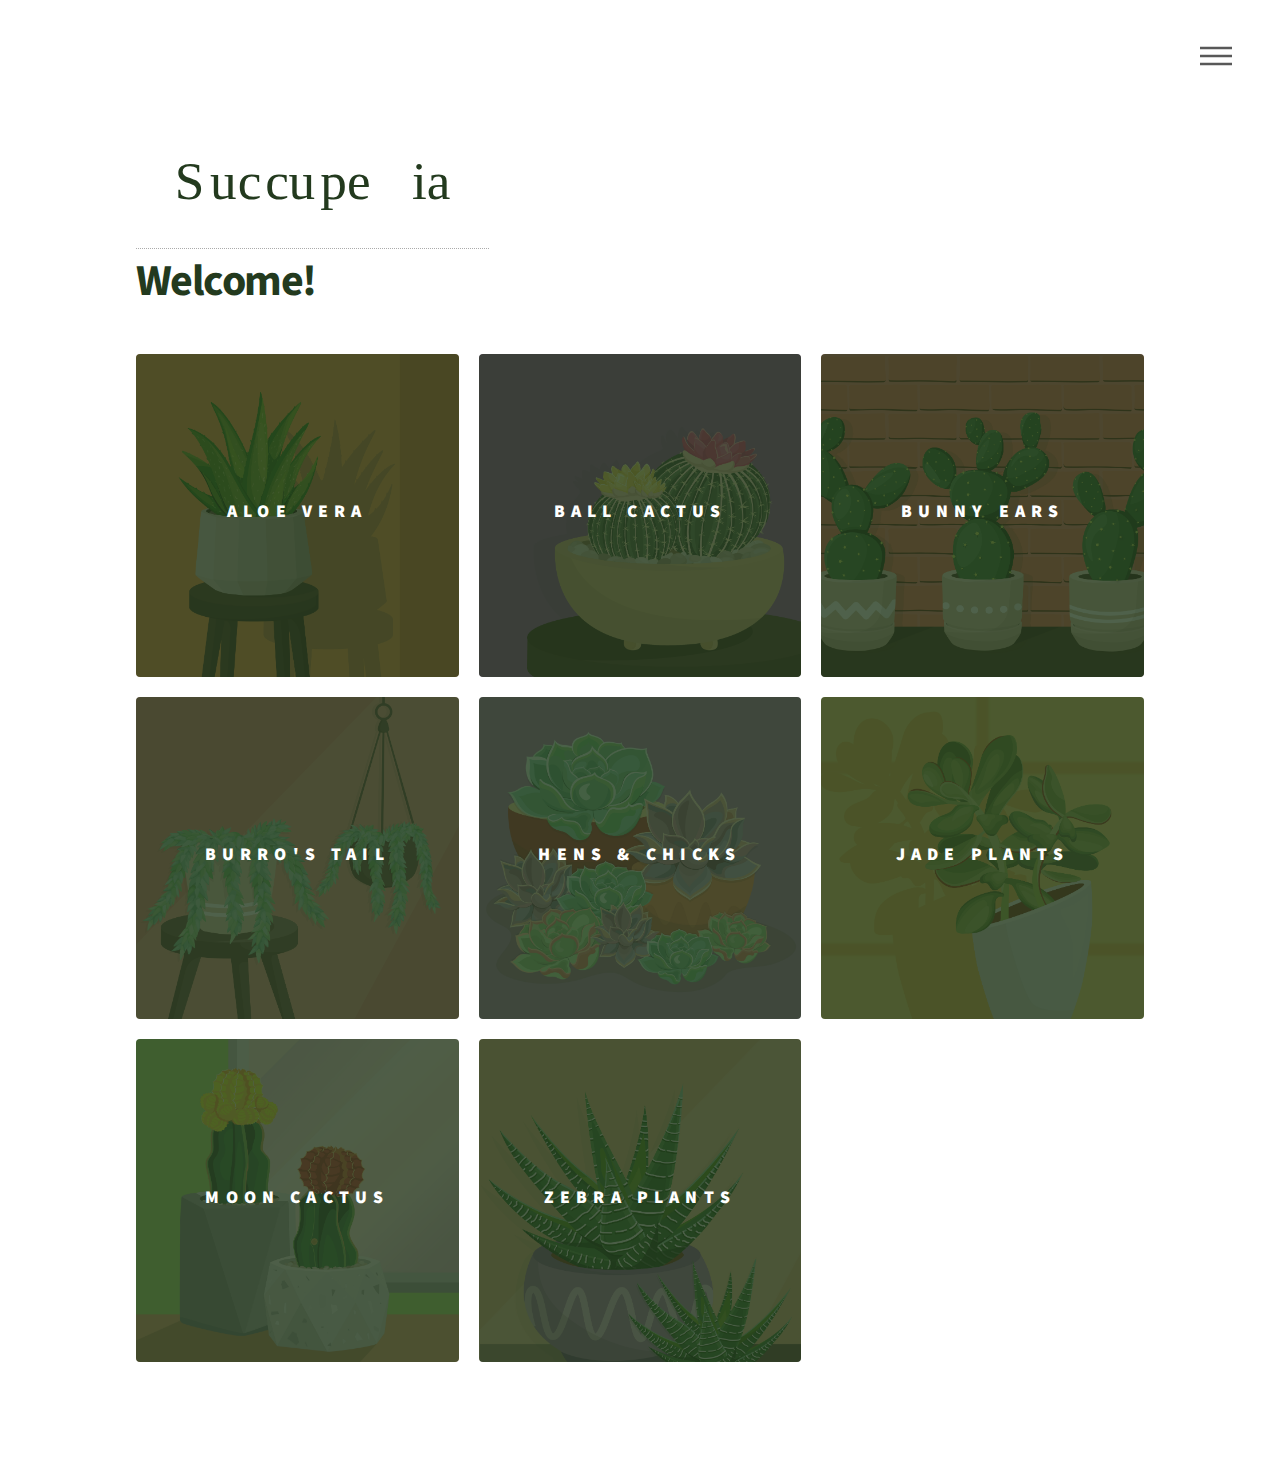
<file: index.html>
<!DOCTYPE HTML>
<!--
	Phantom by HTML5 UP
	html5up.net | @ajlkn
	Free for personal and commercial use under the CCA 3.0 license (html5up.net/license)
-->
<html>
	<head>
		<title>Succupedia</title>
		<meta charset="utf-8" />
		<meta name="viewport" content="width=device-width, initial-scale=1, user-scalable=no" />
		<link rel="stylesheet" href="assets/css/main.css" />
		<noscript><link rel="stylesheet" href="assets/css/noscript.css" /></noscript>
	</head>
	<body class="is-preload">
		<!-- Wrapper -->
			<div id="wrapper">

				<!-- Header -->
					<header id="header">
						<div class="inner">

							<!-- Logo -->
								<a href="index.html">
									<img src="images/logo_succupedia.svg" class="succupedia" />
								</a>

							<!-- Nav -->
								<nav>
									<ul>
										<li><a href="#menu">Menu</a></li>
									</ul>
								</nav>

						</div>
					</header>

				<!-- Menu -->
					<nav id="menu">
						<h2>Menu</h2>
						<ul>
							<li><a href="index.html">Home</a></li>
							<li><a href="aboutthisbook.html">About this book</a></li>
							<li><a href="generic.html">Research Paper</a></li>
							<li><a href="acknowledgement.html">Acknowledgement</a></li>
						</ul>
					</nav>

				<!-- Main -->
					<div id="main">
						<div class="inner">
							<header>
								<h1>Welcome!</h1>
								<p></p>
							</header>
							<section class="tiles">
								<article class="style1">
									<span class="image">
										<img src="images/NFT_Aloe.jpg" alt="" />
									</span>
									<a href="aloevera.html">
										<h2>Aloe Vera</h2>
										<div class="content">
											<p>Aloe vera</p>
										</div>
									</a>
								</article>
								<article class="style2">
									<span class="image">
										<img src="images/NFT_Ball.jpg" alt="" />
									</span>
									<a href="ballcactus.html">
										<h2>Ball Cactus</h2>
										<div class="content">
											<p>Parodia magnifica</p>
										</div>
									</a>
								</article>
								<article class="style3">
									<span class="image">
										<img src="images/NFT_Bunny.jpg" alt="" />
									</span>
									<a href="bunnyears.html">
										<h2>Bunny Ears</h2>
										<div class="content">
											<p>Opuntia microdasys</p>
										</div>
									</a>
								</article>
								<article class="style4">
									<span class="image">
										<img src="images/NFT_Burro.png" alt="" />
									</span>
									<a href="burrostail.html">
										<h2>Burro's Tail</h2>
										<div class="content">
											<p>Sedum morganianum</p>
										</div>
									</a>
								</article>
								<article class="style5">
									<span class="image">
										<img src="images/NFT_Echeveria.jpg" alt="" />
									</span>
									<a href="henschicks.html">
										<h2>Hens & Chicks</h2>
										<div class="content">
											<p>Echeveria spp.</p>
										</div>
									</a>
								</article>
								<article class="style6">
									<span class="image">
										<img src="images/NFT_Jade.jpg" alt="" />
									</span>
									<a href="jadeplant.html">
										<h2>Jade Plants</h2>
										<div class="content">
											<p>Crassula ovata</p>
										</div>
									</a>
								</article>
								<article class="style2">
									<span class="image">
										<img src="images/NFT_Moon.jpg" alt="" />
									</span>
									<a href="mooncactus.html">
										<h2>Moon Cactus</h2>
										<div class="content">
											<p>Gymnocalycium mihanovichii.</p>
										</div>
									</a>
								</article>
								<article class="style3">
									<span class="image">
										<img src="images/NFT_Zebra.jpg" alt="" />
									</span>
									<a href="zebraplant.html">
										<h2>Zebra Plants</h2>
										<div class="content">
											<p>Haworthia spp.</p>
										</div>
									</a>
								</article>
										</div>
									</a>
								</article>
							</section>
						</div>

		<!-- Scripts -->
			<script src="assets/js/jquery.min.js"></script>
			<script src="assets/js/browser.min.js"></script>
			<script src="assets/js/breakpoints.min.js"></script>
			<script src="assets/js/util.js"></script>
			<script src="assets/js/main.js"></script>

	</body>
</html>
</file>
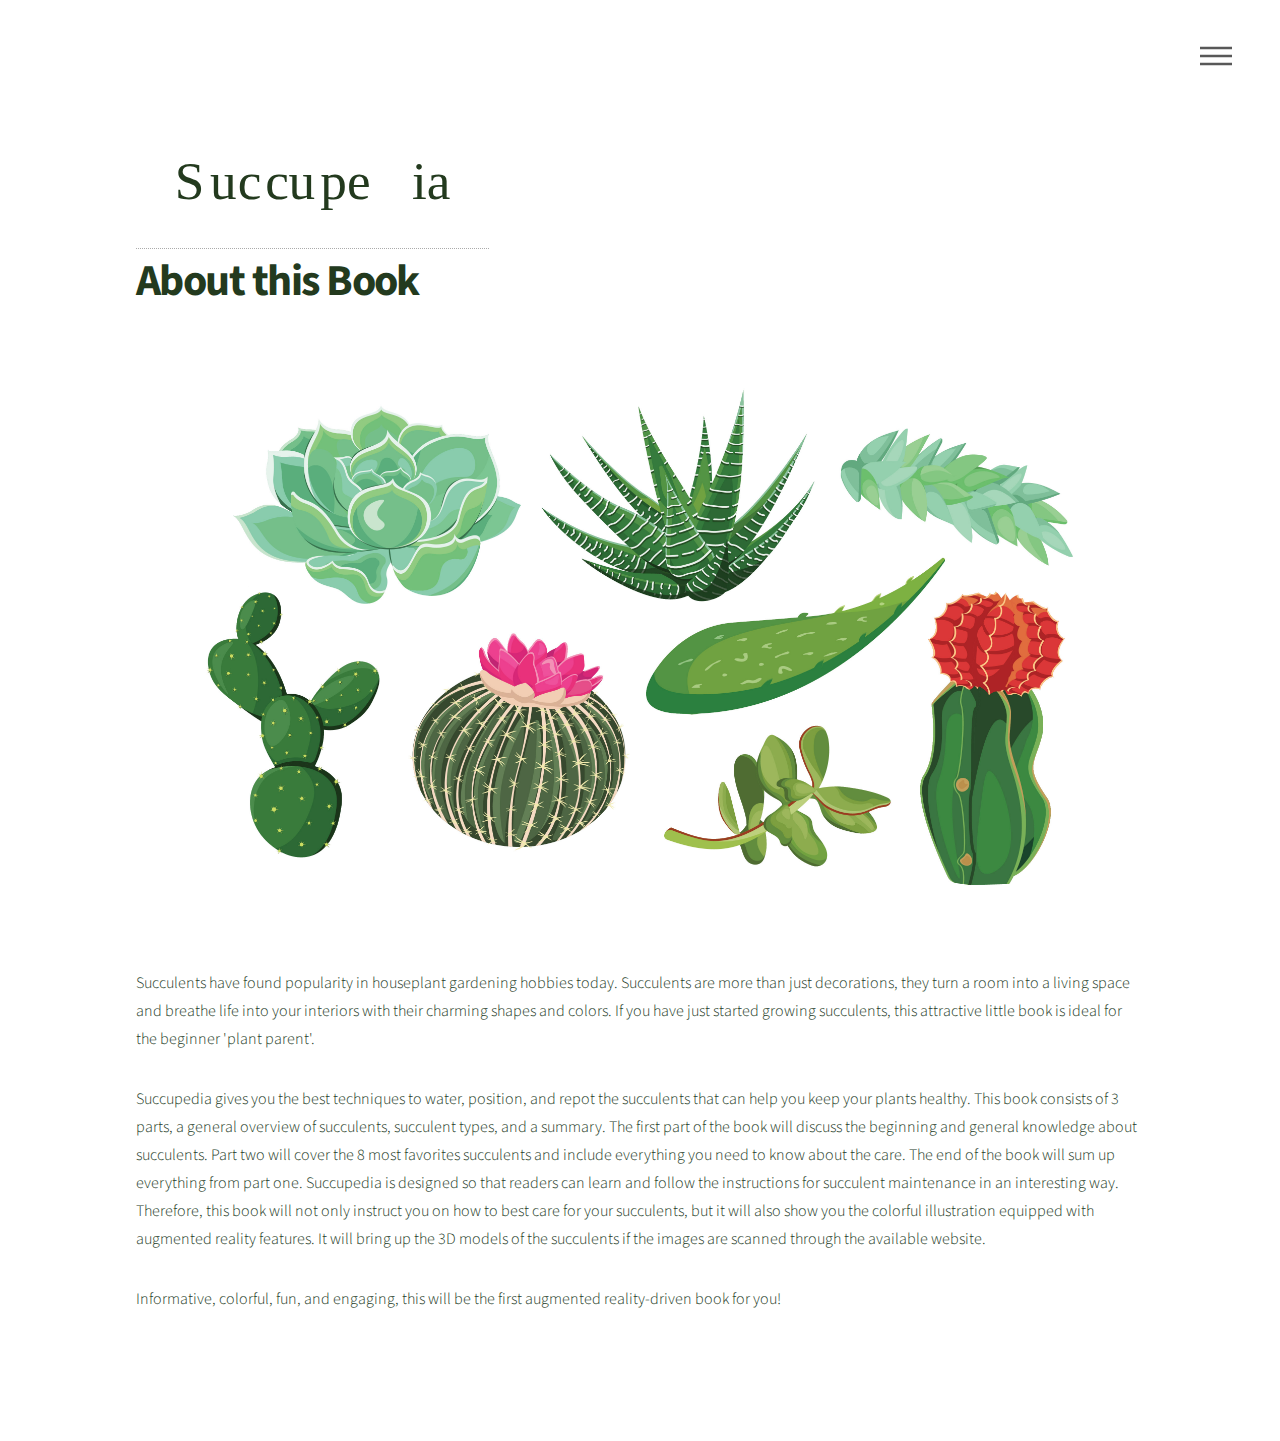
<file: aboutthisbook.html>
<!DOCTYPE HTML>
<!--
	Phantom by HTML5 UP
	html5up.net | @ajlkn
	Free for personal and commercial use under the CCA 3.0 license (html5up.net/license)
-->
<html>
	<head>
		<title>Succupedia</title>
		<meta charset="utf-8" />
		<meta name="viewport" content="width=device-width, initial-scale=1, user-scalable=no" />
		<link rel="stylesheet" href="assets/css/main.css" />
		<noscript><link rel="stylesheet" href="assets/css/noscript.css" /></noscript>
	</head>
	<body class="is-preload">
		<!-- Wrapper -->
			<div id="wrapper">

				<!-- Header -->
					<header id="header">
						<div class="inner">

							<!-- Logo -->
								<a href="index.html">
									<img src="images/logo_succupedia.svg" class="succupedia" />
								</a>

							<!-- Nav -->
								<nav>
									<ul>
										<li><a href="#menu">Menu</a></li>
									</ul>
								</nav>

						</div>
					</header>

				<!-- Menu -->
					<nav id="menu">
						<h2>Menu</h2>
						<ul>
							<li><a href="index.html">Home</a></li>
							<li><a href="aboutthisbook.html">About this Book</a></li>
							<li><a href="generic.html">Tempus etiam</a></li>
							<li><a href="generic.html">Consequat dolor</a></li>
							<li><a href="elements.html">Elements</a></li>
						</ul>
					</nav>

				<!-- Main -->
					<div id="main">
						<div class="inner">
							<h1>About this Book</h1>
							<span class="image main"><img src="images/bg-01.jpg" alt="" /></span>
							<p>Succulents have found popularity in houseplant gardening hobbies today. Succulents are more than just decorations, they turn a room into a living space and breathe life into your interiors with their charming shapes and colors. If you have just started growing succulents, this attractive little book is ideal for the beginner 'plant parent'.</p>
							<p>Succupedia gives you the best techniques to water, position, and repot the succulents that can help you keep your plants healthy. This book consists of 3 parts, a general overview of succulents, succulent types, and a summary. The first part of the book will discuss the beginning and general knowledge about succulents. Part two will cover the 8 most favorites succulents and include everything you need to know about the care. The end of the book will sum up everything from part one. Succupedia is designed so that readers can learn and follow the instructions for succulent maintenance in an interesting way. Therefore, this book will not only instruct you on how to best care for your succulents, but it will also show you the colorful illustration equipped with augmented reality features. It will bring up the 3D models of the succulents if the images are scanned through the available website.</p>
							<p>Informative, colorful, fun, and engaging, this will be the first augmented reality-driven book for you!</p>
						</div>
					</div>

				
	</body>
</html>
</file>
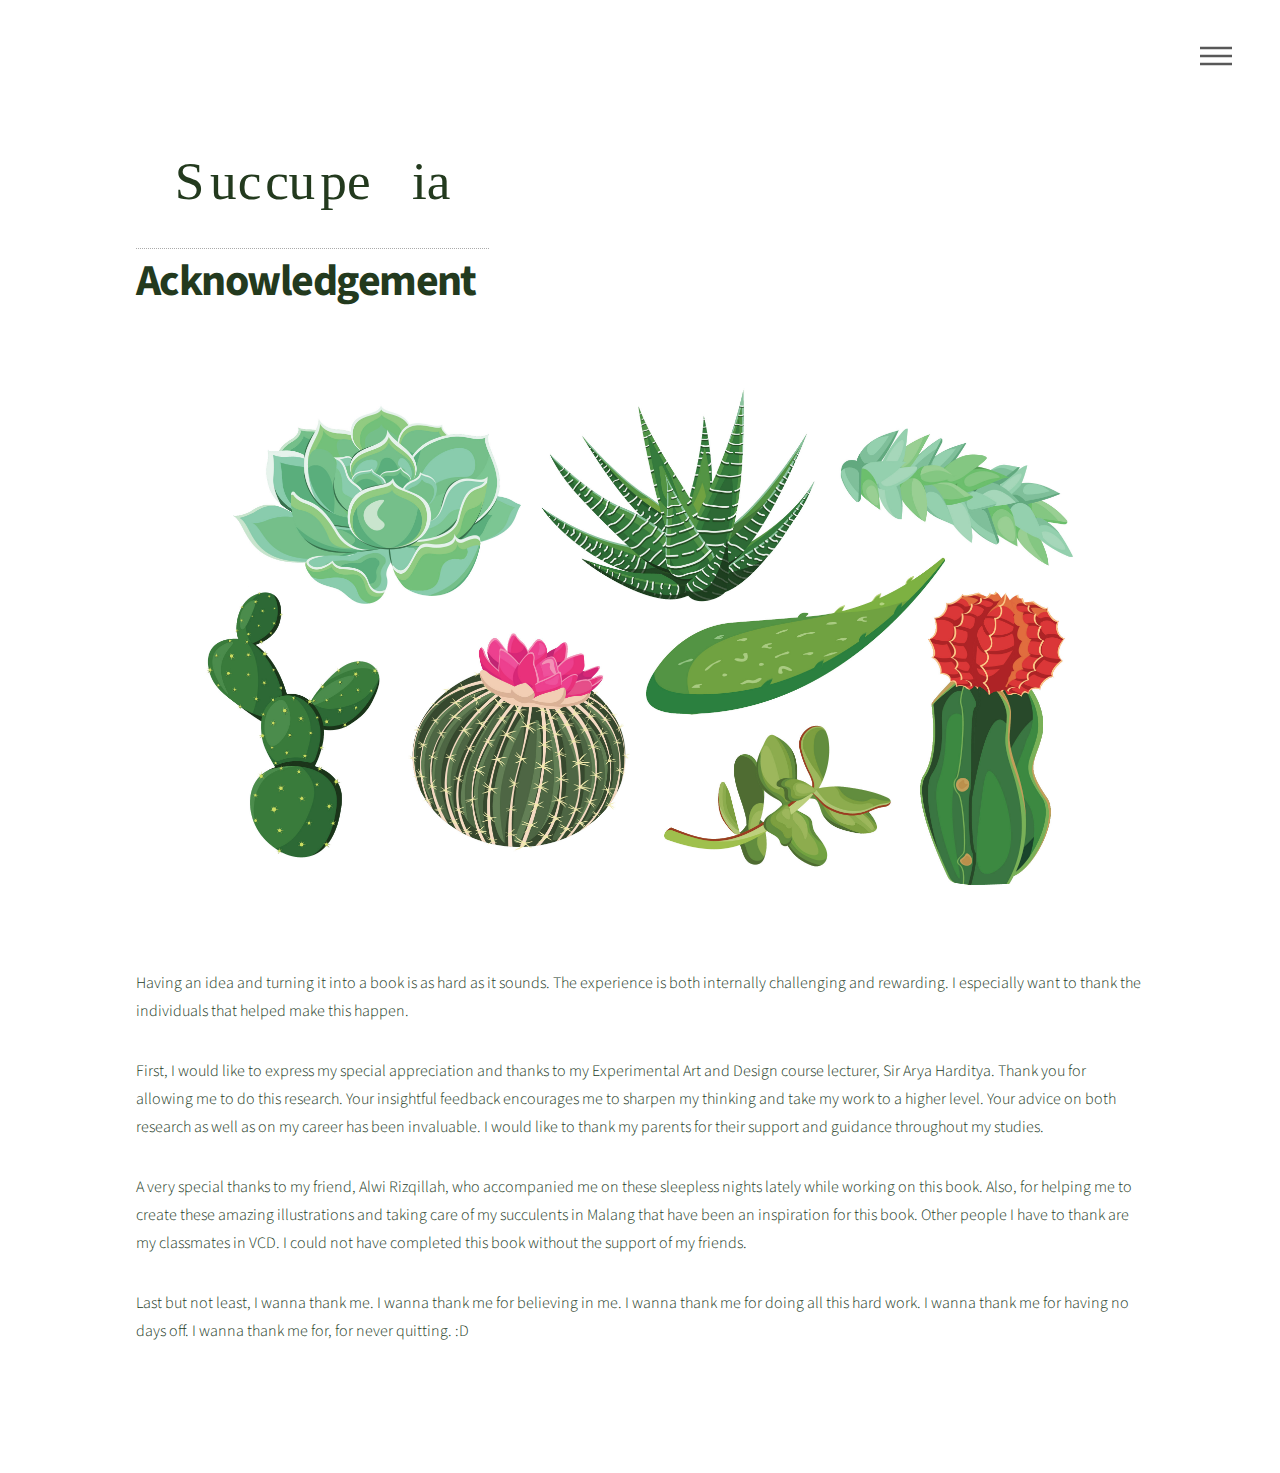
<file: acknowledgement.html>
<!DOCTYPE HTML>
<!--
	Phantom by HTML5 UP
	html5up.net | @ajlkn
	Free for personal and commercial use under the CCA 3.0 license (html5up.net/license)
-->
<html>
	<head>
		<title>Succupedia</title>
		<meta charset="utf-8" />
		<meta name="viewport" content="width=device-width, initial-scale=1, user-scalable=no" />
		<link rel="stylesheet" href="assets/css/main.css" />
		<noscript><link rel="stylesheet" href="assets/css/noscript.css" /></noscript>
	</head>
	<body class="is-preload">
		<!-- Wrapper -->
			<div id="wrapper">

				<!-- Header -->
					<header id="header">
						<div class="inner">

							<!-- Logo -->
								<a href="index.html">
									<img src="images/logo_succupedia.svg" class="succupedia" />
								</a>

							<!-- Nav -->
								<nav>
									<ul>
										<li><a href="#menu">Menu</a></li>
									</ul>
								</nav>

						</div>
					</header>

				<!-- Menu -->
					<nav id="menu">
						<h2>Menu</h2>
						<ul>
							<li><a href="index.html">Home</a></li>
							<li><a href="aboutthisbook.html">About this Book</a></li>
							<li><a href="generic.html">Research Paper</a></li>
							<li><a href="acknowledgement.html">Acknowledgement</a></li>
						</ul>
					</nav>

				<!-- Main -->
					<div id="main">
						<div class="inner">
							<h1>Acknowledgement</h1>
							<span class="image main"><img src="images/bg-01.jpg" alt="" /></span>
							<p>Having an idea and turning it into a book is as hard as it sounds. The experience is both internally challenging and rewarding. I especially want to thank the individuals that helped make this happen.</p>
							<p>First, I would like to express my special appreciation and thanks to my Experimental Art and Design course lecturer, Sir Arya Harditya. Thank you for allowing me to do this research. Your insightful feedback encourages me to sharpen my thinking and take my work to a higher level. Your advice on both research as well as on my career has been invaluable. I would like to thank my parents for their support and guidance throughout my studies.
							</p>
							<p>A very special thanks to my friend, Alwi Rizqillah, who accompanied me on these sleepless nights lately while working on this book. Also, for helping me to create these amazing illustrations and taking care of my succulents in Malang that have been an inspiration for this book. Other people I have to thank are my classmates in VCD. I could not have completed this book without the support of my friends.</p>
							<p>Last but not least, I wanna thank me. I wanna thank me for believing in me. I wanna thank me for doing all this hard work. I wanna thank me for having no days off. I wanna thank me for, for never quitting. :D</p>
						</div>
					</div>

				
	</body>
</html>
</file>
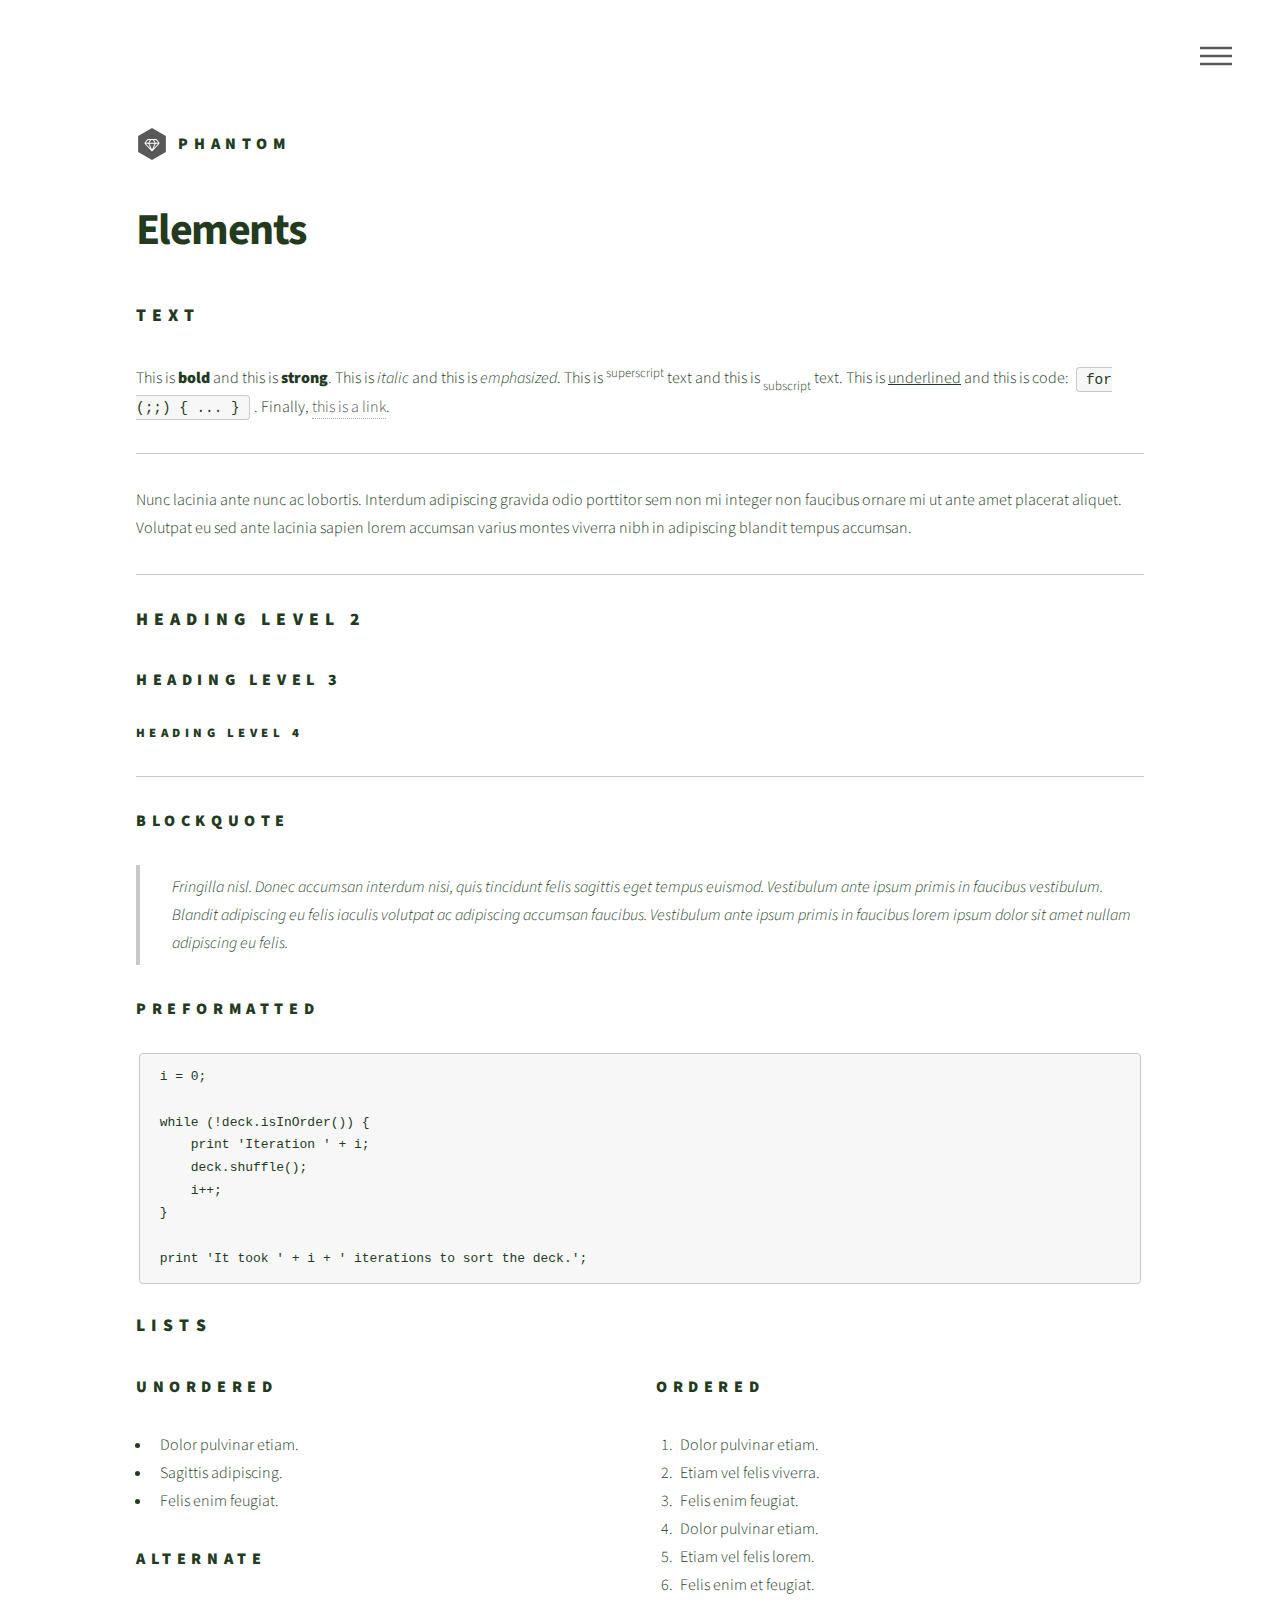
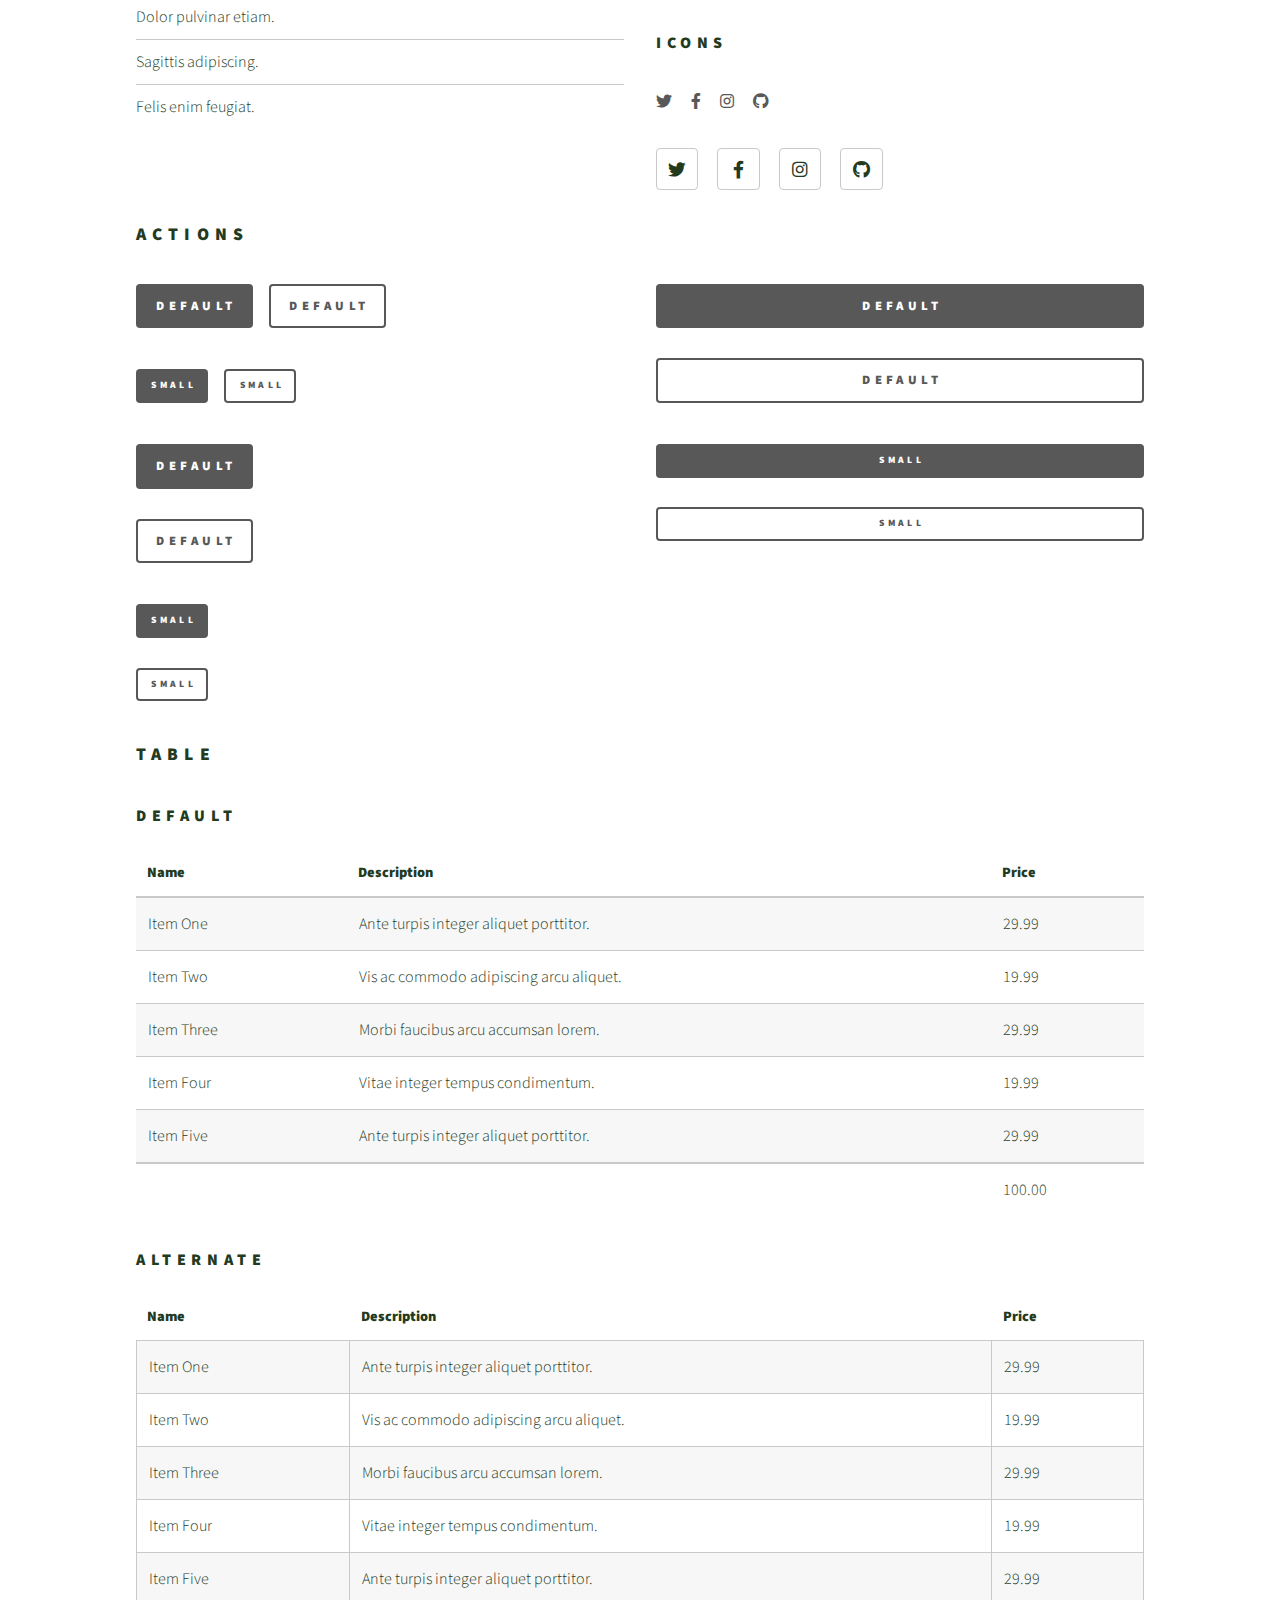
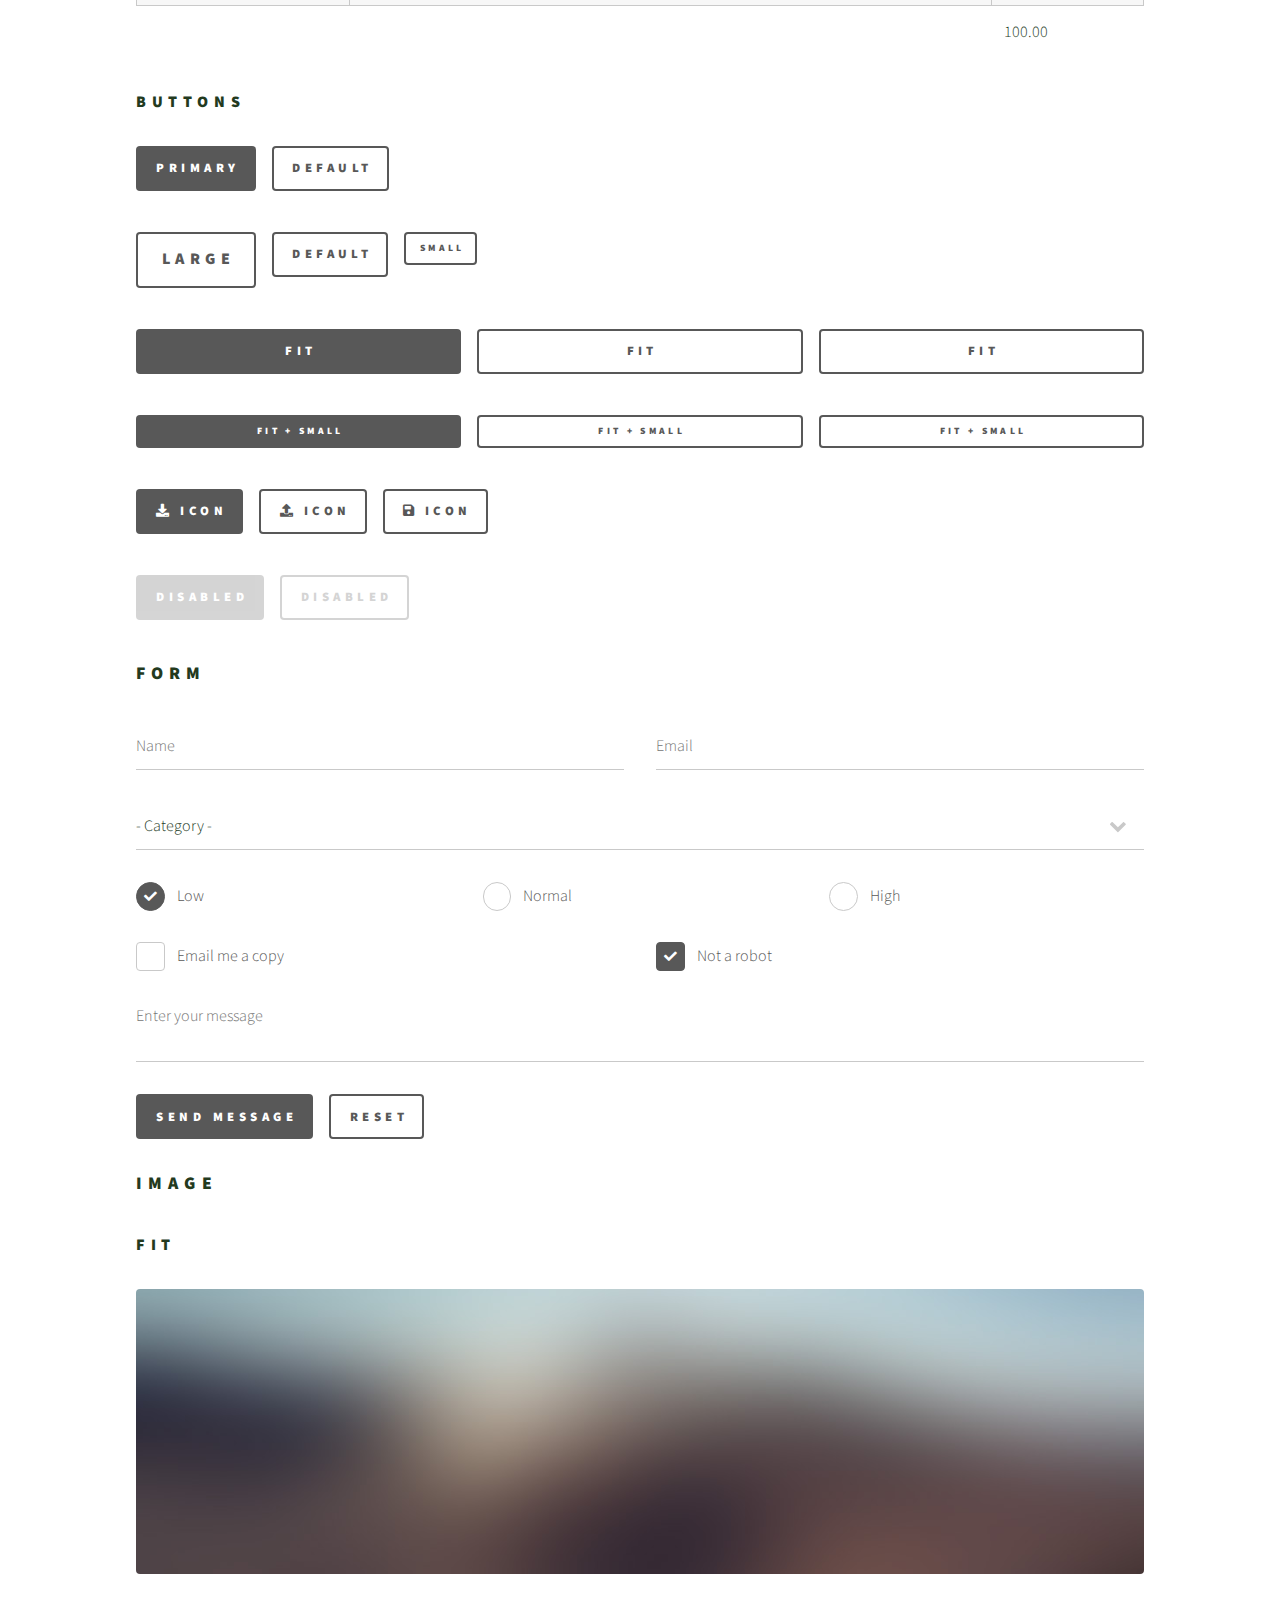
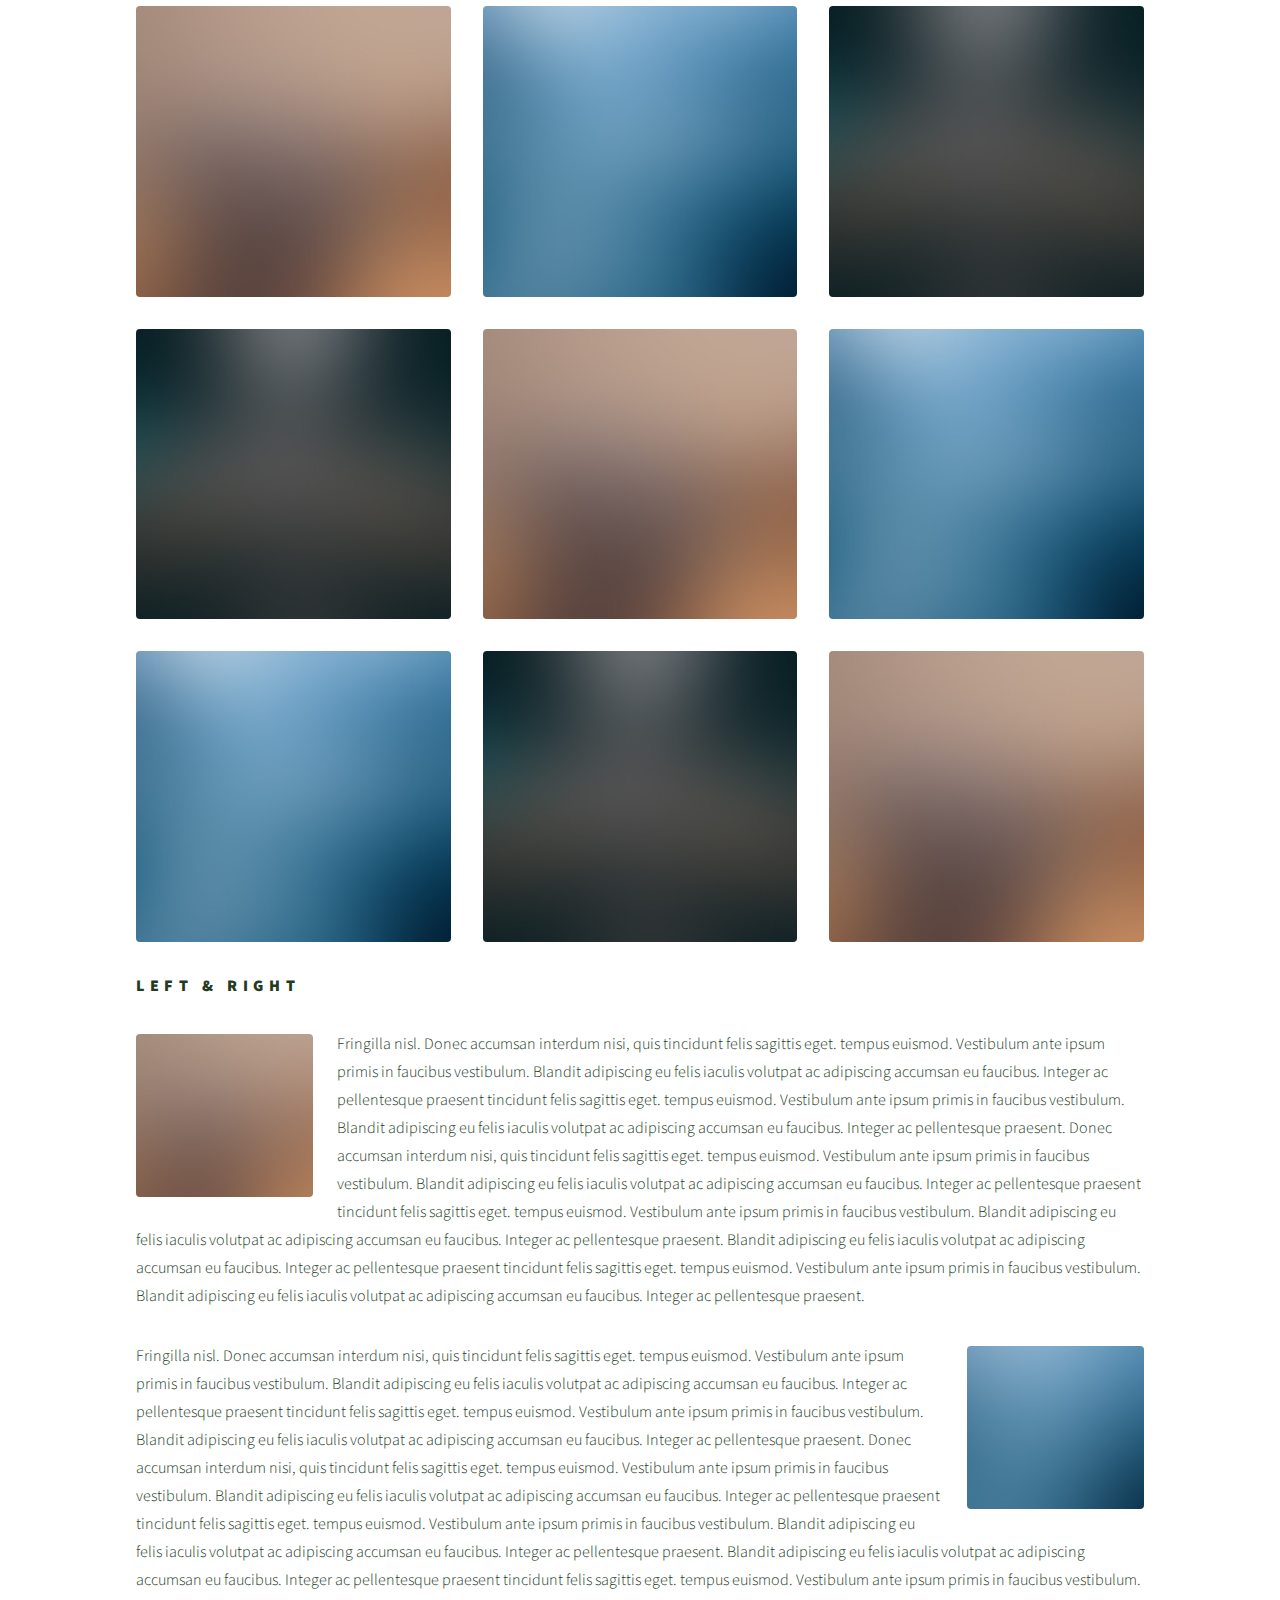
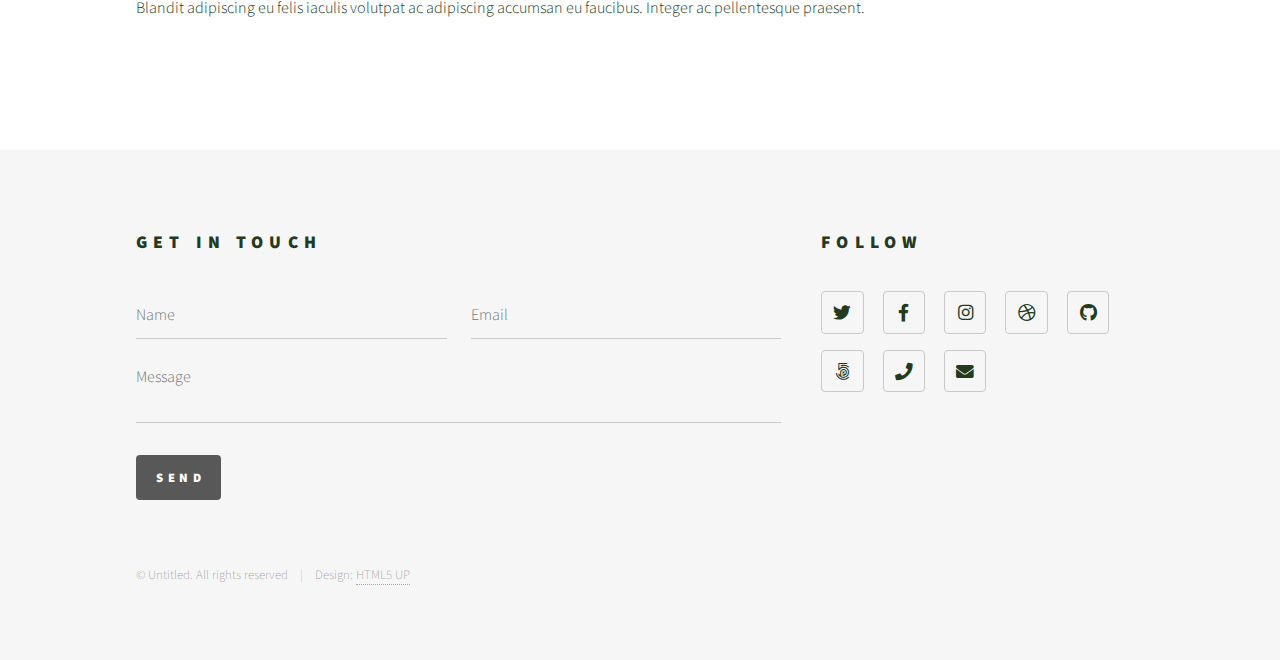
<file: elements.html>
<!DOCTYPE HTML>
<!--
	Phantom by HTML5 UP
	html5up.net | @ajlkn
	Free for personal and commercial use under the CCA 3.0 license (html5up.net/license)
-->
<html>
	<head>
		<title>Elements - Phantom by HTML5 UP</title>
		<meta charset="utf-8" />
		<meta name="viewport" content="width=device-width, initial-scale=1, user-scalable=no" />
		<link rel="stylesheet" href="assets/css/main.css" />
		<noscript><link rel="stylesheet" href="assets/css/noscript.css" /></noscript>
	</head>
	<body class="is-preload">
		<!-- Wrapper -->
			<div id="wrapper">

				<!-- Header -->
					<header id="header">
						<div class="inner">

							<!-- Logo -->
								<a href="index.html" class="logo">
									<span class="symbol"><img src="images/logo.svg" alt="" /></span><span class="title">Phantom</span>
								</a>

							<!-- Nav -->
								<nav>
									<ul>
										<li><a href="#menu">Menu</a></li>
									</ul>
								</nav>

						</div>
					</header>

				<!-- Menu -->
					<nav id="menu">
						<h2>Menu</h2>
						<ul>
							<li><a href="index.html">Home</a></li>
							<li><a href="generic.html">Ipsum veroeros</a></li>
							<li><a href="generic.html">Tempus etiam</a></li>
							<li><a href="generic.html">Consequat dolor</a></li>
							<li><a href="elements.html">Elements</a></li>
						</ul>
					</nav>

				<!-- Main -->
					<div id="main">
						<div class="inner">
							<h1>Elements</h1>

							<!-- Text -->
								<section>
									<h2>Text</h2>
									<p>This is <b>bold</b> and this is <strong>strong</strong>. This is <i>italic</i> and this is <em>emphasized</em>.
									This is <sup>superscript</sup> text and this is <sub>subscript</sub> text.
									This is <u>underlined</u> and this is code: <code>for (;;) { ... }</code>. Finally, <a href="#">this is a link</a>.</p>
									<hr />
									<p>Nunc lacinia ante nunc ac lobortis. Interdum adipiscing gravida odio porttitor sem non mi integer non faucibus ornare mi ut ante amet placerat aliquet. Volutpat eu sed ante lacinia sapien lorem accumsan varius montes viverra nibh in adipiscing blandit tempus accumsan.</p>
									<hr />
									<h2>Heading Level 2</h2>
									<h3>Heading Level 3</h3>
									<h4>Heading Level 4</h4>
									<hr />
									<h3>Blockquote</h3>
									<blockquote>Fringilla nisl. Donec accumsan interdum nisi, quis tincidunt felis sagittis eget tempus euismod. Vestibulum ante ipsum primis in faucibus vestibulum. Blandit adipiscing eu felis iaculis volutpat ac adipiscing accumsan faucibus. Vestibulum ante ipsum primis in faucibus lorem ipsum dolor sit amet nullam adipiscing eu felis.</blockquote>
									<h3>Preformatted</h3>
									<pre><code>i = 0;

while (!deck.isInOrder()) {
    print 'Iteration ' + i;
    deck.shuffle();
    i++;
}

print 'It took ' + i + ' iterations to sort the deck.';</code></pre>
								</section>

							<!-- Lists -->
								<section>
									<h2>Lists</h2>
									<div class="row">
										<div class="col-6 col-12-medium">
											<h3>Unordered</h3>
											<ul>
												<li>Dolor pulvinar etiam.</li>
												<li>Sagittis adipiscing.</li>
												<li>Felis enim feugiat.</li>
											</ul>
											<h3>Alternate</h3>
											<ul class="alt">
												<li>Dolor pulvinar etiam.</li>
												<li>Sagittis adipiscing.</li>
												<li>Felis enim feugiat.</li>
											</ul>
										</div>
										<div class="col-6 col-12-medium">
											<h3>Ordered</h3>
											<ol>
												<li>Dolor pulvinar etiam.</li>
												<li>Etiam vel felis viverra.</li>
												<li>Felis enim feugiat.</li>
												<li>Dolor pulvinar etiam.</li>
												<li>Etiam vel felis lorem.</li>
												<li>Felis enim et feugiat.</li>
											</ol>
											<h3>Icons</h3>
											<ul class="icons">
												<li><a href="#" class="icon brands style1 fa-twitter"><span class="label">Twitter</span></a></li>
												<li><a href="#" class="icon brands style1 fa-facebook-f"><span class="label">Facebook</span></a></li>
												<li><a href="#" class="icon brands style1 fa-instagram"><span class="label">Instagram</span></a></li>
												<li><a href="#" class="icon brands style1 fa-github"><span class="label">Github</span></a></li>
											</ul>
											<ul class="icons">
												<li><a href="#" class="icon brands style2 fa-twitter"><span class="label">Twitter</span></a></li>
												<li><a href="#" class="icon brands style2 fa-facebook-f"><span class="label">Facebook</span></a></li>
												<li><a href="#" class="icon brands style2 fa-instagram"><span class="label">Instagram</span></a></li>
												<li><a href="#" class="icon brands style2 fa-github"><span class="label">Github</span></a></li>
											</ul>
										</div>
									</div>
									<h2>Actions</h2>
									<div class="row">
										<div class="col-6 col-12-medium">
											<ul class="actions">
												<li><a href="#" class="button primary">Default</a></li>
												<li><a href="#" class="button">Default</a></li>
											</ul>
											<ul class="actions small">
												<li><a href="#" class="button primary small">Small</a></li>
												<li><a href="#" class="button small">Small</a></li>
											</ul>
											<ul class="actions stacked">
												<li><a href="#" class="button primary">Default</a></li>
												<li><a href="#" class="button">Default</a></li>
											</ul>
											<ul class="actions stacked">
												<li><a href="#" class="button primary small">Small</a></li>
												<li><a href="#" class="button small">Small</a></li>
											</ul>
										</div>
										<div class="col-6 col-12-medium">
											<ul class="actions stacked">
												<li><a href="#" class="button primary fit">Default</a></li>
												<li><a href="#" class="button fit">Default</a></li>
											</ul>
											<ul class="actions stacked">
												<li><a href="#" class="button primary small fit">Small</a></li>
												<li><a href="#" class="button small fit">Small</a></li>
											</ul>
										</div>
									</div>
								</section>

							<!-- Table -->
								<section>
									<h2>Table</h2>
									<h3>Default</h3>
									<div class="table-wrapper">
										<table>
											<thead>
												<tr>
													<th>Name</th>
													<th>Description</th>
													<th>Price</th>
												</tr>
											</thead>
											<tbody>
												<tr>
													<td>Item One</td>
													<td>Ante turpis integer aliquet porttitor.</td>
													<td>29.99</td>
												</tr>
												<tr>
													<td>Item Two</td>
													<td>Vis ac commodo adipiscing arcu aliquet.</td>
													<td>19.99</td>
												</tr>
												<tr>
													<td>Item Three</td>
													<td> Morbi faucibus arcu accumsan lorem.</td>
													<td>29.99</td>
												</tr>
												<tr>
													<td>Item Four</td>
													<td>Vitae integer tempus condimentum.</td>
													<td>19.99</td>
												</tr>
												<tr>
													<td>Item Five</td>
													<td>Ante turpis integer aliquet porttitor.</td>
													<td>29.99</td>
												</tr>
											</tbody>
											<tfoot>
												<tr>
													<td colspan="2"></td>
													<td>100.00</td>
												</tr>
											</tfoot>
										</table>
									</div>

									<h3>Alternate</h3>
									<div class="table-wrapper">
										<table class="alt">
											<thead>
												<tr>
													<th>Name</th>
													<th>Description</th>
													<th>Price</th>
												</tr>
											</thead>
											<tbody>
												<tr>
													<td>Item One</td>
													<td>Ante turpis integer aliquet porttitor.</td>
													<td>29.99</td>
												</tr>
												<tr>
													<td>Item Two</td>
													<td>Vis ac commodo adipiscing arcu aliquet.</td>
													<td>19.99</td>
												</tr>
												<tr>
													<td>Item Three</td>
													<td> Morbi faucibus arcu accumsan lorem.</td>
													<td>29.99</td>
												</tr>
												<tr>
													<td>Item Four</td>
													<td>Vitae integer tempus condimentum.</td>
													<td>19.99</td>
												</tr>
												<tr>
													<td>Item Five</td>
													<td>Ante turpis integer aliquet porttitor.</td>
													<td>29.99</td>
												</tr>
											</tbody>
											<tfoot>
												<tr>
													<td colspan="2"></td>
													<td>100.00</td>
												</tr>
											</tfoot>
										</table>
									</div>
								</section>

							<!-- Buttons -->
								<section>
									<h3>Buttons</h3>
									<ul class="actions">
										<li><a href="#" class="button primary">Primary</a></li>
										<li><a href="#" class="button">Default</a></li>
									</ul>
									<ul class="actions">
										<li><a href="#" class="button large">Large</a></li>
										<li><a href="#" class="button">Default</a></li>
										<li><a href="#" class="button small">Small</a></li>
									</ul>
									<ul class="actions fit">
										<li><a href="#" class="button primary fit">Fit</a></li>
										<li><a href="#" class="button fit">Fit</a></li>
										<li><a href="#" class="button fit">Fit</a></li>
									</ul>
									<ul class="actions fit small">
										<li><a href="#" class="button primary fit small">Fit + Small</a></li>
										<li><a href="#" class="button fit small">Fit + Small</a></li>
										<li><a href="#" class="button fit small">Fit + Small</a></li>
									</ul>
									<ul class="actions">
										<li><a href="#" class="button primary icon solid fa-download">Icon</a></li>
										<li><a href="#" class="button icon solid fa-upload">Icon</a></li>
										<li><a href="#" class="button icon solid fa-save">Icon</a></li>
									</ul>
									<ul class="actions">
										<li><span class="button primary disabled">Disabled</span></li>
										<li><span class="button disabled">Disabled</span></li>
									</ul>
								</section>

							<!-- Form -->
								<section>
									<h2>Form</h2>
									<form method="post" action="#">
										<div class="row gtr-uniform">
											<div class="col-6 col-12-xsmall">
												<input type="text" name="demo-name" id="demo-name" value="" placeholder="Name" />
											</div>
											<div class="col-6 col-12-xsmall">
												<input type="email" name="demo-email" id="demo-email" value="" placeholder="Email" />
											</div>
											<div class="col-12">
												<select name="demo-category" id="demo-category">
													<option value="">- Category -</option>
													<option value="1">Manufacturing</option>
													<option value="1">Shipping</option>
													<option value="1">Administration</option>
													<option value="1">Human Resources</option>
												</select>
											</div>
											<div class="col-4 col-12-small">
												<input type="radio" id="demo-priority-low" name="demo-priority" checked>
												<label for="demo-priority-low">Low</label>
											</div>
											<div class="col-4 col-12-small">
												<input type="radio" id="demo-priority-normal" name="demo-priority">
												<label for="demo-priority-normal">Normal</label>
											</div>
											<div class="col-4 col-12-small">
												<input type="radio" id="demo-priority-high" name="demo-priority">
												<label for="demo-priority-high">High</label>
											</div>
											<div class="col-6 col-12-small">
												<input type="checkbox" id="demo-copy" name="demo-copy">
												<label for="demo-copy">Email me a copy</label>
											</div>
											<div class="col-6 col-12-small">
												<input type="checkbox" id="demo-human" name="demo-human" checked>
												<label for="demo-human">Not a robot</label>
											</div>
											<div class="col-12">
												<textarea name="demo-message" id="demo-message" placeholder="Enter your message" rows="6"></textarea>
											</div>
											<div class="col-12">
												<ul class="actions">
													<li><input type="submit" value="Send Message" class="primary" /></li>
													<li><input type="reset" value="Reset" /></li>
												</ul>
											</div>
										</div>
									</form>
								</section>

							<!-- Image -->
								<section>
									<h2>Image</h2>
									<h3>Fit</h3>
									<div class="box alt">
										<div class="row gtr-uniform">
											<div class="col-12"><span class="image fit"><img src="images/pic13.jpg" alt="" /></span></div>
											<div class="col-4"><span class="image fit"><img src="images/pic01.jpg" alt="" /></span></div>
											<div class="col-4"><span class="image fit"><img src="images/pic02.jpg" alt="" /></span></div>
											<div class="col-4"><span class="image fit"><img src="images/pic03.jpg" alt="" /></span></div>
											<div class="col-4"><span class="image fit"><img src="images/pic03.jpg" alt="" /></span></div>
											<div class="col-4"><span class="image fit"><img src="images/pic01.jpg" alt="" /></span></div>
											<div class="col-4"><span class="image fit"><img src="images/pic02.jpg" alt="" /></span></div>
											<div class="col-4"><span class="image fit"><img src="images/pic02.jpg" alt="" /></span></div>
											<div class="col-4"><span class="image fit"><img src="images/pic03.jpg" alt="" /></span></div>
											<div class="col-4"><span class="image fit"><img src="images/pic01.jpg" alt="" /></span></div>
										</div>
									</div>
									<h3>Left &amp; Right</h3>
									<p><span class="image left"><img src="images/pic14.jpg" alt="" /></span>Fringilla nisl. Donec accumsan interdum nisi, quis tincidunt felis sagittis eget. tempus euismod. Vestibulum ante ipsum primis in faucibus vestibulum. Blandit adipiscing eu felis iaculis volutpat ac adipiscing accumsan eu faucibus. Integer ac pellentesque praesent tincidunt felis sagittis eget. tempus euismod. Vestibulum ante ipsum primis in faucibus vestibulum. Blandit adipiscing eu felis iaculis volutpat ac adipiscing accumsan eu faucibus. Integer ac pellentesque praesent. Donec accumsan interdum nisi, quis tincidunt felis sagittis eget. tempus euismod. Vestibulum ante ipsum primis in faucibus vestibulum. Blandit adipiscing eu felis iaculis volutpat ac adipiscing accumsan eu faucibus. Integer ac pellentesque praesent tincidunt felis sagittis eget. tempus euismod. Vestibulum ante ipsum primis in faucibus vestibulum. Blandit adipiscing eu felis iaculis volutpat ac adipiscing accumsan eu faucibus. Integer ac pellentesque praesent. Blandit adipiscing eu felis iaculis volutpat ac adipiscing accumsan eu faucibus. Integer ac pellentesque praesent tincidunt felis sagittis eget. tempus euismod. Vestibulum ante ipsum primis in faucibus vestibulum. Blandit adipiscing eu felis iaculis volutpat ac adipiscing accumsan eu faucibus. Integer ac pellentesque praesent.</p>
									<p><span class="image right"><img src="images/pic15.jpg" alt="" /></span>Fringilla nisl. Donec accumsan interdum nisi, quis tincidunt felis sagittis eget. tempus euismod. Vestibulum ante ipsum primis in faucibus vestibulum. Blandit adipiscing eu felis iaculis volutpat ac adipiscing accumsan eu faucibus. Integer ac pellentesque praesent tincidunt felis sagittis eget. tempus euismod. Vestibulum ante ipsum primis in faucibus vestibulum. Blandit adipiscing eu felis iaculis volutpat ac adipiscing accumsan eu faucibus. Integer ac pellentesque praesent. Donec accumsan interdum nisi, quis tincidunt felis sagittis eget. tempus euismod. Vestibulum ante ipsum primis in faucibus vestibulum. Blandit adipiscing eu felis iaculis volutpat ac adipiscing accumsan eu faucibus. Integer ac pellentesque praesent tincidunt felis sagittis eget. tempus euismod. Vestibulum ante ipsum primis in faucibus vestibulum. Blandit adipiscing eu felis iaculis volutpat ac adipiscing accumsan eu faucibus. Integer ac pellentesque praesent. Blandit adipiscing eu felis iaculis volutpat ac adipiscing accumsan eu faucibus. Integer ac pellentesque praesent tincidunt felis sagittis eget. tempus euismod. Vestibulum ante ipsum primis in faucibus vestibulum. Blandit adipiscing eu felis iaculis volutpat ac adipiscing accumsan eu faucibus. Integer ac pellentesque praesent.</p>
								</section>

						</div>
					</div>

				<!-- Footer -->
					<footer id="footer">
						<div class="inner">
							<section>
								<h2>Get in touch</h2>
								<form method="post" action="#">
									<div class="fields">
										<div class="field half">
											<input type="text" name="name" id="name" placeholder="Name" />
										</div>
										<div class="field half">
											<input type="email" name="email" id="email" placeholder="Email" />
										</div>
										<div class="field">
											<textarea name="message" id="message" placeholder="Message"></textarea>
										</div>
									</div>
									<ul class="actions">
										<li><input type="submit" value="Send" class="primary" /></li>
									</ul>
								</form>
							</section>
							<section>
								<h2>Follow</h2>
								<ul class="icons">
									<li><a href="#" class="icon brands style2 fa-twitter"><span class="label">Twitter</span></a></li>
									<li><a href="#" class="icon brands style2 fa-facebook-f"><span class="label">Facebook</span></a></li>
									<li><a href="#" class="icon brands style2 fa-instagram"><span class="label">Instagram</span></a></li>
									<li><a href="#" class="icon brands style2 fa-dribbble"><span class="label">Dribbble</span></a></li>
									<li><a href="#" class="icon brands style2 fa-github"><span class="label">GitHub</span></a></li>
									<li><a href="#" class="icon brands style2 fa-500px"><span class="label">500px</span></a></li>
									<li><a href="#" class="icon solid style2 fa-phone"><span class="label">Phone</span></a></li>
									<li><a href="#" class="icon solid style2 fa-envelope"><span class="label">Email</span></a></li>
								</ul>
							</section>
							<ul class="copyright">
								<li>&copy; Untitled. All rights reserved</li><li>Design: <a href="http://html5up.net">HTML5 UP</a></li>
							</ul>
						</div>
					</footer>

			</div>

		<!-- Scripts -->
			<script src="assets/js/jquery.min.js"></script>
			<script src="assets/js/browser.min.js"></script>
			<script src="assets/js/breakpoints.min.js"></script>
			<script src="assets/js/util.js"></script>
			<script src="assets/js/main.js"></script>

	</body>
</html>
</file>
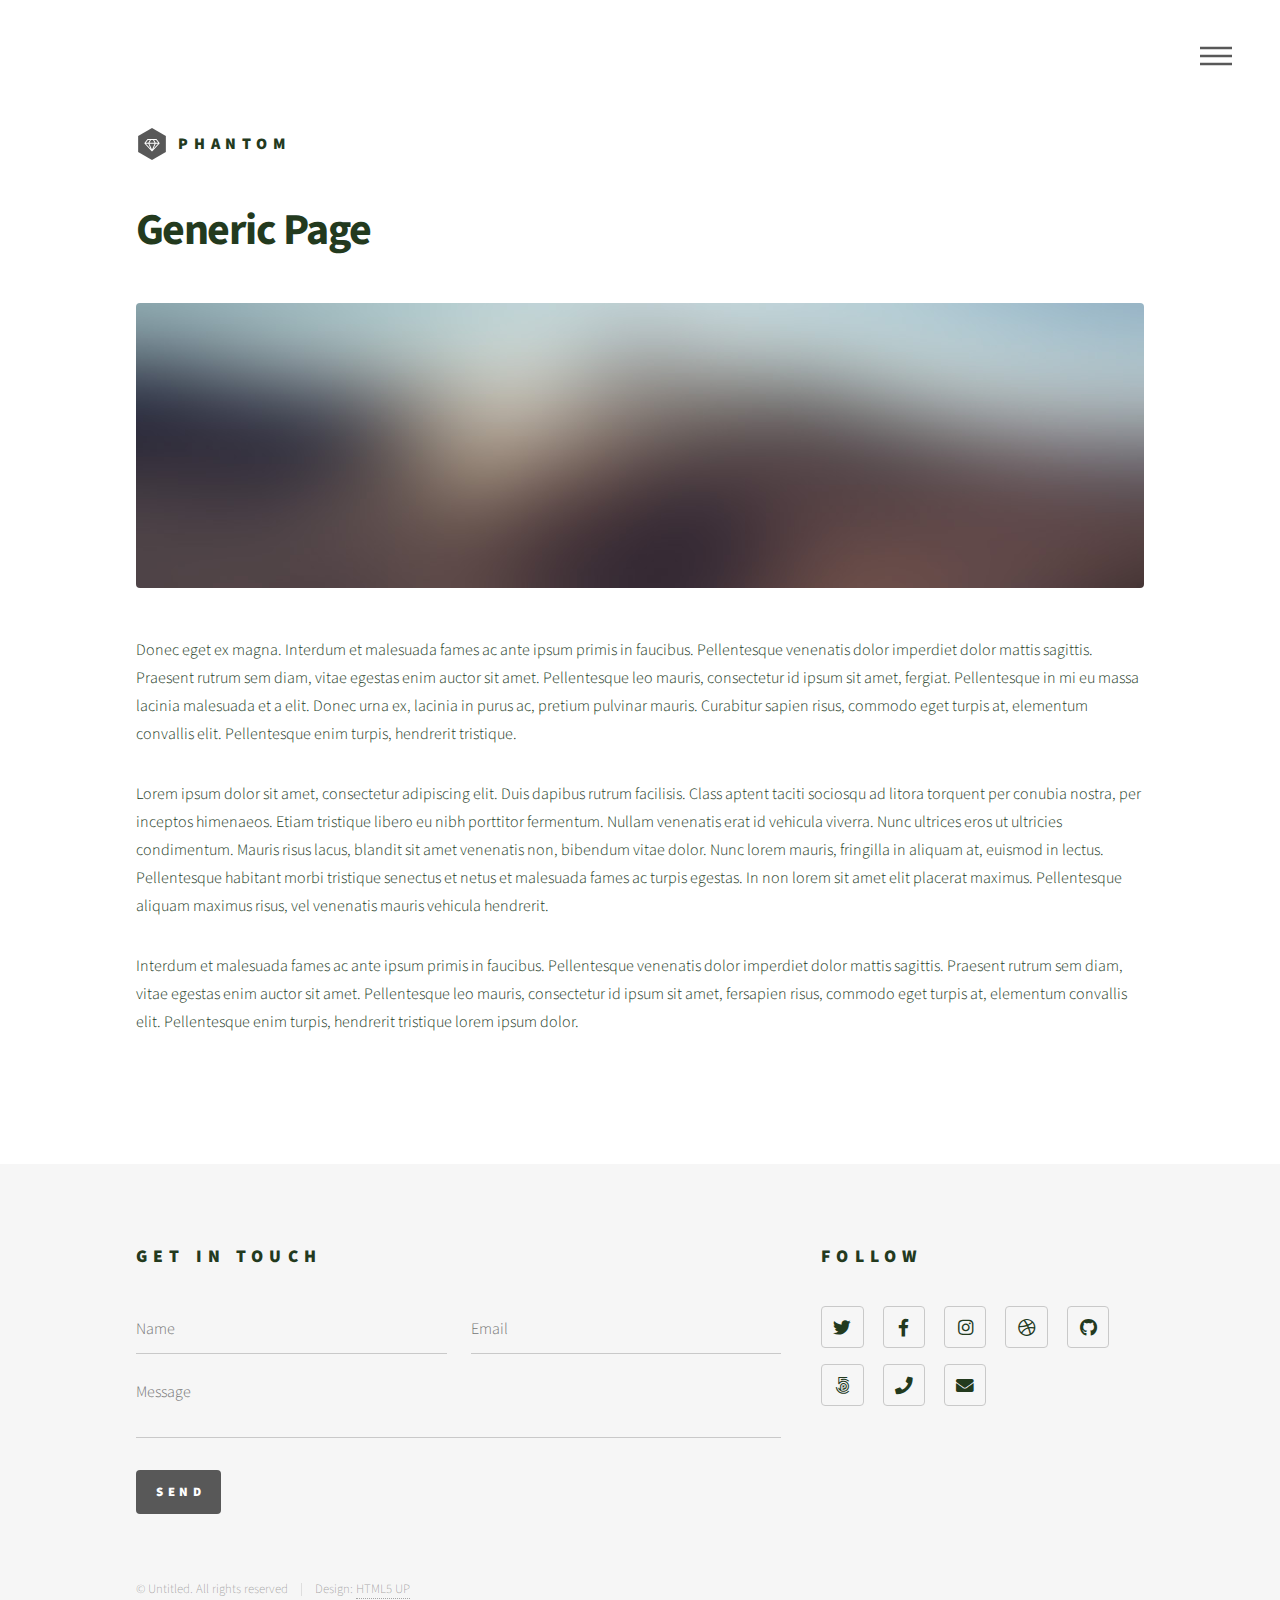
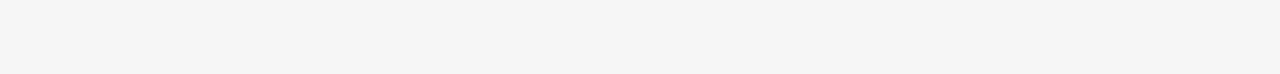
<file: generic.html>
<!DOCTYPE HTML>
<!--
	Phantom by HTML5 UP
	html5up.net | @ajlkn
	Free for personal and commercial use under the CCA 3.0 license (html5up.net/license)
-->
<html>
	<head>
		<title>Generic - Phantom by HTML5 UP</title>
		<meta charset="utf-8" />
		<meta name="viewport" content="width=device-width, initial-scale=1, user-scalable=no" />
		<link rel="stylesheet" href="assets/css/main.css" />
		<noscript><link rel="stylesheet" href="assets/css/noscript.css" /></noscript>
	</head>
	<body class="is-preload">
		<!-- Wrapper -->
			<div id="wrapper">

				<!-- Header -->
					<header id="header">
						<div class="inner">

							<!-- Logo -->
								<a href="index.html" class="logo">
									<span class="symbol"><img src="images/logo.svg" alt="" /></span><span class="title">Phantom</span>
								</a>

							<!-- Nav -->
								<nav>
									<ul>
										<li><a href="#menu">Menu</a></li>
									</ul>
								</nav>

						</div>
					</header>

				<!-- Menu -->
					<nav id="menu">
						<h2>Menu</h2>
						<ul>
							<li><a href="index.html">Home</a></li>
							<li><a href="generic.html">Ipsum veroeros</a></li>
							<li><a href="generic.html">Tempus etiam</a></li>
							<li><a href="generic.html">Consequat dolor</a></li>
							<li><a href="elements.html">Elements</a></li>
						</ul>
					</nav>

				<!-- Main -->
					<div id="main">
						<div class="inner">
							<h1>Generic Page</h1>
							<span class="image main"><img src="images/pic13.jpg" alt="" /></span>
							<p>Donec eget ex magna. Interdum et malesuada fames ac ante ipsum primis in faucibus. Pellentesque venenatis dolor imperdiet dolor mattis sagittis. Praesent rutrum sem diam, vitae egestas enim auctor sit amet. Pellentesque leo mauris, consectetur id ipsum sit amet, fergiat. Pellentesque in mi eu massa lacinia malesuada et a elit. Donec urna ex, lacinia in purus ac, pretium pulvinar mauris. Curabitur sapien risus, commodo eget turpis at, elementum convallis elit. Pellentesque enim turpis, hendrerit tristique.</p>
							<p>Lorem ipsum dolor sit amet, consectetur adipiscing elit. Duis dapibus rutrum facilisis. Class aptent taciti sociosqu ad litora torquent per conubia nostra, per inceptos himenaeos. Etiam tristique libero eu nibh porttitor fermentum. Nullam venenatis erat id vehicula viverra. Nunc ultrices eros ut ultricies condimentum. Mauris risus lacus, blandit sit amet venenatis non, bibendum vitae dolor. Nunc lorem mauris, fringilla in aliquam at, euismod in lectus. Pellentesque habitant morbi tristique senectus et netus et malesuada fames ac turpis egestas. In non lorem sit amet elit placerat maximus. Pellentesque aliquam maximus risus, vel venenatis mauris vehicula hendrerit.</p>
							<p>Interdum et malesuada fames ac ante ipsum primis in faucibus. Pellentesque venenatis dolor imperdiet dolor mattis sagittis. Praesent rutrum sem diam, vitae egestas enim auctor sit amet. Pellentesque leo mauris, consectetur id ipsum sit amet, fersapien risus, commodo eget turpis at, elementum convallis elit. Pellentesque enim turpis, hendrerit tristique lorem ipsum dolor.</p>
						</div>
					</div>

				<!-- Footer -->
					<footer id="footer">
						<div class="inner">
							<section>
								<h2>Get in touch</h2>
								<form method="post" action="#">
									<div class="fields">
										<div class="field half">
											<input type="text" name="name" id="name" placeholder="Name" />
										</div>
										<div class="field half">
											<input type="email" name="email" id="email" placeholder="Email" />
										</div>
										<div class="field">
											<textarea name="message" id="message" placeholder="Message"></textarea>
										</div>
									</div>
									<ul class="actions">
										<li><input type="submit" value="Send" class="primary" /></li>
									</ul>
								</form>
							</section>
							<section>
								<h2>Follow</h2>
								<ul class="icons">
									<li><a href="#" class="icon brands style2 fa-twitter"><span class="label">Twitter</span></a></li>
									<li><a href="#" class="icon brands style2 fa-facebook-f"><span class="label">Facebook</span></a></li>
									<li><a href="#" class="icon brands style2 fa-instagram"><span class="label">Instagram</span></a></li>
									<li><a href="#" class="icon brands style2 fa-dribbble"><span class="label">Dribbble</span></a></li>
									<li><a href="#" class="icon brands style2 fa-github"><span class="label">GitHub</span></a></li>
									<li><a href="#" class="icon brands style2 fa-500px"><span class="label">500px</span></a></li>
									<li><a href="#" class="icon solid style2 fa-phone"><span class="label">Phone</span></a></li>
									<li><a href="#" class="icon solid style2 fa-envelope"><span class="label">Email</span></a></li>
								</ul>
							</section>
							<ul class="copyright">
								<li>&copy; Untitled. All rights reserved</li><li>Design: <a href="http://html5up.net">HTML5 UP</a></li>
							</ul>
						</div>
					</footer>

			</div>

		<!-- Scripts -->
			<script src="assets/js/jquery.min.js"></script>
			<script src="assets/js/browser.min.js"></script>
			<script src="assets/js/breakpoints.min.js"></script>
			<script src="assets/js/util.js"></script>
			<script src="assets/js/main.js"></script>

	</body>
</html>
</file>
<file: assets/css/noscript.css>
/*
	Phantom by HTML5 UP
	html5up.net | @ajlkn
	Free for personal and commercial use under the CCA 3.0 license (html5up.net/license)
*/

/* Tiles */

	body.is-preload .tiles article {
		-moz-transform: none;
		-webkit-transform: none;
		-ms-transform: none;
		transform: none;
		opacity: 1;
	}
</file>
<file: assets/css/main.css>
@import url(fontawesome-all.min.css);
@import url("https://fonts.googleapis.com/css?family=Source+Sans+Pro:300,700,900");

/*
	Phantom by HTML5 UP
	html5up.net | @ajlkn
	Free for personal and commercial use under the CCA 3.0 license (html5up.net/license)
*/

html, body, div, span, applet, object,
iframe, h1, h2, h3, h4, h5, h6, p, blockquote,
pre, a, abbr, acronym, address, big, cite,
code, del, dfn, em, img, ins, kbd, q, s, samp,
small, strike, strong, sub, sup, tt, var, b,
u, i, center, dl, dt, dd, ol, ul, li, fieldset,
form, label, legend, table, caption, tbody,
tfoot, thead, tr, th, td, article, aside,
canvas, details, embed, figure, figcaption,
footer, header, hgroup, menu, nav, output, ruby,
section, summary, time, mark, audio, video {
	margin: 0;
	padding: 0;
	border: 0;
	font-size: 100%;
	font: inherit;
	vertical-align: baseline;}

article, aside, details, figcaption, figure,
footer, header, hgroup, menu, nav, section {
	display: block;}

body {
	line-height: 1;
}

ol, ul {
	list-style: none;
}

blockquote, q {
	quotes: none;
}

	blockquote:before, blockquote:after, q:before, q:after {
		content: '';
		content: none;
	}

table {
	border-collapse: collapse;
	border-spacing: 0;
}

body {
	-webkit-text-size-adjust: none;
}

mark {
	background-color: transparent;
	color: inherit;
}

input::-moz-focus-inner {
	border: 0;
	padding: 0;
}

input, select, textarea {
	-moz-appearance: none;
	-webkit-appearance: none;
	-ms-appearance: none;
	appearance: none;
}

/* Basic */

	@-ms-viewport {
		width: device-width;
	}

	body {
		-ms-overflow-style: scrollbar;
	}

	@media screen and (max-width: 480px) {

		html, body {
			min-width: 320px;
		}

	}

	html {
		box-sizing: border-box;
	}

	*, *:before, *:after {
		box-sizing: inherit;
	}

	body {
		background: #ffffff;
	}

		body.is-preload *, body.is-preload *:before, body.is-preload *:after {
			-moz-animation: none !important;
			-webkit-animation: none !important;
			-ms-animation: none !important;
			animation: none !important;
			-moz-transition: none !important;
			-webkit-transition: none !important;
			-ms-transition: none !important;
			transition: none !important;
		}

/* Type */

	body, input, select, textarea {
		color: #233A1E;
		font-family: "Source Sans Pro", Helvetica, sans-serif;
		font-size: 16pt;
		font-weight: 300;
		line-height: 1.75;
	}

		@media screen and (max-width: 1680px) {

			body, input, select, textarea {
				font-size: 14pt;
			}

		}

		@media screen and (max-width: 1280px) {

			body, input, select, textarea {
				font-size: 12pt;
			}

		}

	a {
		-moz-transition: border-bottom-color 0.2s ease, color 0.2s ease;
		-webkit-transition: border-bottom-color 0.2s ease, color 0.2s ease;
		-ms-transition: border-bottom-color 0.2s ease, color 0.2s ease;
		transition: border-bottom-color 0.2s ease, color 0.2s ease;
		text-decoration: none;
		color: #585858;
		border-bottom: dotted 1px rgba(88, 88, 88, 0.5);
	}

		a:hover {
			border-bottom-color: transparent;
			color: #f2849e !important;
		}

	strong, b {
		font-weight: 900;
	}

	em, i {
		font-style: italic;
	}

	p {
		margin: 0 0 2em 0;
	}

	h1 {
		font-size: 2.75em;
		font-weight: 700;
		line-height: 1.3;
		margin: 0 0 1em 0;
		letter-spacing: -0.035em;
	}

		h1 a {
			color: inherit;
		}

		@media screen and (max-width: 736px) {

			h1 {
				font-size: 2em;
				margin: 0 0 1em 0;
			}

		}

		@media screen and (max-width: 360px) {

			h1 {
				font-size: 1.75em;
			}

		}

	h2, h3, h4, h5, h6 {
		font-weight: 900;
		line-height: 1.5;
		margin: 0 0 2em 0;
		text-transform: uppercase;
		letter-spacing: 0.35em;
	}

		h2 a, h3 a, h4 a, h5 a, h6 a {
			color: inherit;
		}

	h2 {
		font-size: 1.1em;
	}

	h3 {
		font-size: 1em;
	}

	h4 {
		font-size: 0.8em;
	}

	h5 {
		font-size: 0.8em;
	}

	h6 {
		font-size: 0.8em;
	}

	@media screen and (max-width: 980px) {

		h1 br, h2 br, h3 br, h4 br, h5 br, h6 br {
			display: none;
		}

	}

	@media screen and (max-width: 736px) {

		h2 {
			font-size: 1em;
		}

		h3 {
			font-size: 0.8em;
		}

	}

	sub {
		font-size: 0.8em;
		position: relative;
		top: 0.5em;
	}

	sup {
		font-size: 0.8em;
		position: relative;
		top: -0.5em;
	}

	blockquote {
		border-left: solid 4px #c9c9c9;
		font-style: italic;
		margin: 0 0 2em 0;
		padding: 0.5em 0 0.5em 2em;
	}

	code {
		background: rgba(144, 144, 144, 0.075);
		border-radius: 4px;
		border: solid 1px #c9c9c9;
		font-family: "Courier New", monospace;
		font-size: 0.9em;
		margin: 0 0.25em;
		padding: 0.25em 0.65em;
	}

	pre {
		-webkit-overflow-scrolling: touch;
		font-family: "Courier New", monospace;
		font-size: 0.9em;
		margin: 0 0 2em 0;
	}

		pre code {
			display: block;
			line-height: 1.75;
			padding: 1em 1.5em;
			overflow-x: auto;
		}

	hr {
		border: 0;
		border-bottom: solid 1px #c9c9c9;
		margin: 2em 0;
	}

		hr.major {
			margin: 3em 0;
		}

	.align-left {
		text-align: left;
	}

	.align-center {
		text-align: center;
	}

	.align-right {
		text-align: right;
	}

/* Row */

	.row {
		display: flex;
		flex-wrap: wrap;
		box-sizing: border-box;
		align-items: stretch;
	}

		.row > * {
			box-sizing: border-box;
		}

		.row.gtr-uniform > * > :last-child {
			margin-bottom: 0;
		}

		.row.aln-left {
			justify-content: flex-start;
		}

		.row.aln-center {
			justify-content: center;
		}

		.row.aln-right {
			justify-content: flex-end;
		}

		.row.aln-top {
			align-items: flex-start;
		}

		.row.aln-middle {
			align-items: center;
		}

		.row.aln-bottom {
			align-items: flex-end;
		}

		.row > .imp {
			order: -1;
		}

		.row > .col-1 {
			width: 8.33333%;
		}

		.row > .off-1 {
			margin-left: 8.33333%;
		}

		.row > .col-2 {
			width: 16.66667%;
		}

		.row > .off-2 {
			margin-left: 16.66667%;
		}

		.row > .col-3 {
			width: 25%;
		}

		.row > .off-3 {
			margin-left: 25%;
		}

		.row > .col-4 {
			width: 33.33333%;
		}

		.row > .off-4 {
			margin-left: 33.33333%;
		}

		.row > .col-5 {
			width: 41.66667%;
		}

		.row > .off-5 {
			margin-left: 41.66667%;
		}

		.row > .col-6 {
			width: 50%;
		}

		.row > .off-6 {
			margin-left: 50%;
		}

		.row > .col-7 {
			width: 58.33333%;
		}

		.row > .off-7 {
			margin-left: 58.33333%;
		}

		.row > .col-8 {
			width: 66.66667%;
		}

		.row > .off-8 {
			margin-left: 66.66667%;
		}

		.row > .col-9 {
			width: 75%;
		}

		.row > .off-9 {
			margin-left: 75%;
		}

		.row > .col-10 {
			width: 83.33333%;
		}

		.row > .off-10 {
			margin-left: 83.33333%;
		}

		.row > .col-11 {
			width: 91.66667%;
		}

		.row > .off-11 {
			margin-left: 91.66667%;
		}

		.row > .col-12 {
			width: 100%;
		}

		.row > .off-12 {
			margin-left: 100%;
		}

		.row.gtr-0 {
			margin-top: 0;
			margin-left: 0em;
		}

			.row.gtr-0 > * {
				padding: 0 0 0 0em;
			}

			.row.gtr-0.gtr-uniform {
				margin-top: 0em;
			}

				.row.gtr-0.gtr-uniform > * {
					padding-top: 0em;
				}

		.row.gtr-25 {
			margin-top: 0;
			margin-left: -0.5em;
		}

			.row.gtr-25 > * {
				padding: 0 0 0 0.5em;
			}

			.row.gtr-25.gtr-uniform {
				margin-top: -0.5em;
			}

				.row.gtr-25.gtr-uniform > * {
					padding-top: 0.5em;
				}

		.row.gtr-50 {
			margin-top: 0;
			margin-left: -1em;
		}

			.row.gtr-50 > * {
				padding: 0 0 0 1em;
			}

			.row.gtr-50.gtr-uniform {
				margin-top: -1em;
			}

				.row.gtr-50.gtr-uniform > * {
					padding-top: 1em;
				}

		.row {
			margin-top: 0;
			margin-left: -2em;
		}

			.row > * {
				padding: 0 0 0 2em;
			}

			.row.gtr-uniform {
				margin-top: -2em;
			}

				.row.gtr-uniform > * {
					padding-top: 2em;
				}

		.row.gtr-150 {
			margin-top: 0;
			margin-left: -3em;
		}

			.row.gtr-150 > * {
				padding: 0 0 0 3em;
			}

			.row.gtr-150.gtr-uniform {
				margin-top: -3em;
			}

				.row.gtr-150.gtr-uniform > * {
					padding-top: 3em;
				}

		.row.gtr-200 {
			margin-top: 0;
			margin-left: -4em;
		}

			.row.gtr-200 > * {
				padding: 0 0 0 4em;
			}

			.row.gtr-200.gtr-uniform {
				margin-top: -4em;
			}

				.row.gtr-200.gtr-uniform > * {
					padding-top: 4em;
				}

		@media screen and (max-width: 1680px) {

			.row {
				display: flex;
				flex-wrap: wrap;
				box-sizing: border-box;
				align-items: stretch;
			}

				.row > * {
					box-sizing: border-box;
				}

				.row.gtr-uniform > * > :last-child {
					margin-bottom: 0;
				}

				.row.aln-left {
					justify-content: flex-start;
				}

				.row.aln-center {
					justify-content: center;
				}

				.row.aln-right {
					justify-content: flex-end;
				}

				.row.aln-top {
					align-items: flex-start;
				}

				.row.aln-middle {
					align-items: center;
				}

				.row.aln-bottom {
					align-items: flex-end;
				}

				.row > .imp-xlarge {
					order: -1;
				}

				.row > .col-1-xlarge {
					width: 8.33333%;
				}

				.row > .off-1-xlarge {
					margin-left: 8.33333%;
				}

				.row > .col-2-xlarge {
					width: 16.66667%;
				}

				.row > .off-2-xlarge {
					margin-left: 16.66667%;
				}

				.row > .col-3-xlarge {
					width: 25%;
				}

				.row > .off-3-xlarge {
					margin-left: 25%;
				}

				.row > .col-4-xlarge {
					width: 33.33333%;
				}

				.row > .off-4-xlarge {
					margin-left: 33.33333%;
				}

				.row > .col-5-xlarge {
					width: 41.66667%;
				}

				.row > .off-5-xlarge {
					margin-left: 41.66667%;
				}

				.row > .col-6-xlarge {
					width: 50%;
				}

				.row > .off-6-xlarge {
					margin-left: 50%;
				}

				.row > .col-7-xlarge {
					width: 58.33333%;
				}

				.row > .off-7-xlarge {
					margin-left: 58.33333%;
				}

				.row > .col-8-xlarge {
					width: 66.66667%;
				}

				.row > .off-8-xlarge {
					margin-left: 66.66667%;
				}

				.row > .col-9-xlarge {
					width: 75%;
				}

				.row > .off-9-xlarge {
					margin-left: 75%;
				}

				.row > .col-10-xlarge {
					width: 83.33333%;
				}

				.row > .off-10-xlarge {
					margin-left: 83.33333%;
				}

				.row > .col-11-xlarge {
					width: 91.66667%;
				}

				.row > .off-11-xlarge {
					margin-left: 91.66667%;
				}

				.row > .col-12-xlarge {
					width: 100%;
				}

				.row > .off-12-xlarge {
					margin-left: 100%;
				}

				.row.gtr-0 {
					margin-top: 0;
					margin-left: 0em;
				}

					.row.gtr-0 > * {
						padding: 0 0 0 0em;
					}

					.row.gtr-0.gtr-uniform {
						margin-top: 0em;
					}

						.row.gtr-0.gtr-uniform > * {
							padding-top: 0em;
						}

				.row.gtr-25 {
					margin-top: 0;
					margin-left: -0.5em;
				}

					.row.gtr-25 > * {
						padding: 0 0 0 0.5em;
					}

					.row.gtr-25.gtr-uniform {
						margin-top: -0.5em;
					}

						.row.gtr-25.gtr-uniform > * {
							padding-top: 0.5em;
						}

				.row.gtr-50 {
					margin-top: 0;
					margin-left: -1em;
				}

					.row.gtr-50 > * {
						padding: 0 0 0 1em;
					}

					.row.gtr-50.gtr-uniform {
						margin-top: -1em;
					}

						.row.gtr-50.gtr-uniform > * {
							padding-top: 1em;
						}

				.row {
					margin-top: 0;
					margin-left: -2em;
				}

					.row > * {
						padding: 0 0 0 2em;
					}

					.row.gtr-uniform {
						margin-top: -2em;
					}

						.row.gtr-uniform > * {
							padding-top: 2em;
						}

				.row.gtr-150 {
					margin-top: 0;
					margin-left: -3em;
				}

					.row.gtr-150 > * {
						padding: 0 0 0 3em;
					}

					.row.gtr-150.gtr-uniform {
						margin-top: -3em;
					}

						.row.gtr-150.gtr-uniform > * {
							padding-top: 3em;
						}

				.row.gtr-200 {
					margin-top: 0;
					margin-left: -4em;
				}

					.row.gtr-200 > * {
						padding: 0 0 0 4em;
					}

					.row.gtr-200.gtr-uniform {
						margin-top: -4em;
					}

						.row.gtr-200.gtr-uniform > * {
							padding-top: 4em;
						}

		}

		@media screen and (max-width: 1280px) {

			.row {
				display: flex;
				flex-wrap: wrap;
				box-sizing: border-box;
				align-items: stretch;
			}

				.row > * {
					box-sizing: border-box;
				}

				.row.gtr-uniform > * > :last-child {
					margin-bottom: 0;
				}

				.row.aln-left {
					justify-content: flex-start;
				}

				.row.aln-center {
					justify-content: center;
				}

				.row.aln-right {
					justify-content: flex-end;
				}

				.row.aln-top {
					align-items: flex-start;
				}

				.row.aln-middle {
					align-items: center;
				}

				.row.aln-bottom {
					align-items: flex-end;
				}

				.row > .imp-large {
					order: -1;
				}

				.row > .col-1-large {
					width: 8.33333%;
				}

				.row > .off-1-large {
					margin-left: 8.33333%;
				}

				.row > .col-2-large {
					width: 16.66667%;
				}

				.row > .off-2-large {
					margin-left: 16.66667%;
				}

				.row > .col-3-large {
					width: 25%;
				}

				.row > .off-3-large {
					margin-left: 25%;
				}

				.row > .col-4-large {
					width: 33.33333%;
				}

				.row > .off-4-large {
					margin-left: 33.33333%;
				}

				.row > .col-5-large {
					width: 41.66667%;
				}

				.row > .off-5-large {
					margin-left: 41.66667%;
				}

				.row > .col-6-large {
					width: 50%;
				}

				.row > .off-6-large {
					margin-left: 50%;
				}

				.row > .col-7-large {
					width: 58.33333%;
				}

				.row > .off-7-large {
					margin-left: 58.33333%;
				}

				.row > .col-8-large {
					width: 66.66667%;
				}

				.row > .off-8-large {
					margin-left: 66.66667%;
				}

				.row > .col-9-large {
					width: 75%;
				}

				.row > .off-9-large {
					margin-left: 75%;
				}

				.row > .col-10-large {
					width: 83.33333%;
				}

				.row > .off-10-large {
					margin-left: 83.33333%;
				}

				.row > .col-11-large {
					width: 91.66667%;
				}

				.row > .off-11-large {
					margin-left: 91.66667%;
				}

				.row > .col-12-large {
					width: 100%;
				}

				.row > .off-12-large {
					margin-left: 100%;
				}

				.row.gtr-0 {
					margin-top: 0;
					margin-left: 0em;
				}

					.row.gtr-0 > * {
						padding: 0 0 0 0em;
					}

					.row.gtr-0.gtr-uniform {
						margin-top: 0em;
					}

						.row.gtr-0.gtr-uniform > * {
							padding-top: 0em;
						}

				.row.gtr-25 {
					margin-top: 0;
					margin-left: -0.5em;
				}

					.row.gtr-25 > * {
						padding: 0 0 0 0.5em;
					}

					.row.gtr-25.gtr-uniform {
						margin-top: -0.5em;
					}

						.row.gtr-25.gtr-uniform > * {
							padding-top: 0.5em;
						}

				.row.gtr-50 {
					margin-top: 0;
					margin-left: -1em;
				}

					.row.gtr-50 > * {
						padding: 0 0 0 1em;
					}

					.row.gtr-50.gtr-uniform {
						margin-top: -1em;
					}

						.row.gtr-50.gtr-uniform > * {
							padding-top: 1em;
						}

				.row {
					margin-top: 0;
					margin-left: -2em;
				}

					.row > * {
						padding: 0 0 0 2em;
					}

					.row.gtr-uniform {
						margin-top: -2em;
					}

						.row.gtr-uniform > * {
							padding-top: 2em;
						}

				.row.gtr-150 {
					margin-top: 0;
					margin-left: -3em;
				}

					.row.gtr-150 > * {
						padding: 0 0 0 3em;
					}

					.row.gtr-150.gtr-uniform {
						margin-top: -3em;
					}

						.row.gtr-150.gtr-uniform > * {
							padding-top: 3em;
						}

				.row.gtr-200 {
					margin-top: 0;
					margin-left: -4em;
				}

					.row.gtr-200 > * {
						padding: 0 0 0 4em;
					}

					.row.gtr-200.gtr-uniform {
						margin-top: -4em;
					}

						.row.gtr-200.gtr-uniform > * {
							padding-top: 4em;
						}

		}

		@media screen and (max-width: 980px) {

			.row {
				display: flex;
				flex-wrap: wrap;
				box-sizing: border-box;
				align-items: stretch;
			}

				.row > * {
					box-sizing: border-box;
				}

				.row.gtr-uniform > * > :last-child {
					margin-bottom: 0;
				}

				.row.aln-left {
					justify-content: flex-start;
				}

				.row.aln-center {
					justify-content: center;
				}

				.row.aln-right {
					justify-content: flex-end;
				}

				.row.aln-top {
					align-items: flex-start;
				}

				.row.aln-middle {
					align-items: center;
				}

				.row.aln-bottom {
					align-items: flex-end;
				}

				.row > .imp-medium {
					order: -1;
				}

				.row > .col-1-medium {
					width: 8.33333%;
				}

				.row > .off-1-medium {
					margin-left: 8.33333%;
				}

				.row > .col-2-medium {
					width: 16.66667%;
				}

				.row > .off-2-medium {
					margin-left: 16.66667%;
				}

				.row > .col-3-medium {
					width: 25%;
				}

				.row > .off-3-medium {
					margin-left: 25%;
				}

				.row > .col-4-medium {
					width: 33.33333%;
				}

				.row > .off-4-medium {
					margin-left: 33.33333%;
				}

				.row > .col-5-medium {
					width: 41.66667%;
				}

				.row > .off-5-medium {
					margin-left: 41.66667%;
				}

				.row > .col-6-medium {
					width: 50%;
				}

				.row > .off-6-medium {
					margin-left: 50%;
				}

				.row > .col-7-medium {
					width: 58.33333%;
				}

				.row > .off-7-medium {
					margin-left: 58.33333%;
				}

				.row > .col-8-medium {
					width: 66.66667%;
				}

				.row > .off-8-medium {
					margin-left: 66.66667%;
				}

				.row > .col-9-medium {
					width: 75%;
				}

				.row > .off-9-medium {
					margin-left: 75%;
				}

				.row > .col-10-medium {
					width: 83.33333%;
				}

				.row > .off-10-medium {
					margin-left: 83.33333%;
				}

				.row > .col-11-medium {
					width: 91.66667%;
				}

				.row > .off-11-medium {
					margin-left: 91.66667%;
				}

				.row > .col-12-medium {
					width: 100%;
				}

				.row > .off-12-medium {
					margin-left: 100%;
				}

				.row.gtr-0 {
					margin-top: 0;
					margin-left: 0em;
				}

					.row.gtr-0 > * {
						padding: 0 0 0 0em;
					}

					.row.gtr-0.gtr-uniform {
						margin-top: 0em;
					}

						.row.gtr-0.gtr-uniform > * {
							padding-top: 0em;
						}

				.row.gtr-25 {
					margin-top: 0;
					margin-left: -0.375em;
				}

					.row.gtr-25 > * {
						padding: 0 0 0 0.375em;
					}

					.row.gtr-25.gtr-uniform {
						margin-top: -0.375em;
					}

						.row.gtr-25.gtr-uniform > * {
							padding-top: 0.375em;
						}

				.row.gtr-50 {
					margin-top: 0;
					margin-left: -0.75em;
				}

					.row.gtr-50 > * {
						padding: 0 0 0 0.75em;
					}

					.row.gtr-50.gtr-uniform {
						margin-top: -0.75em;
					}

						.row.gtr-50.gtr-uniform > * {
							padding-top: 0.75em;
						}

				.row {
					margin-top: 0;
					margin-left: -1.5em;
				}

					.row > * {
						padding: 0 0 0 1.5em;
					}

					.row.gtr-uniform {
						margin-top: -1.5em;
					}

						.row.gtr-uniform > * {
							padding-top: 1.5em;
						}

				.row.gtr-150 {
					margin-top: 0;
					margin-left: -2.25em;
				}

					.row.gtr-150 > * {
						padding: 0 0 0 2.25em;
					}

					.row.gtr-150.gtr-uniform {
						margin-top: -2.25em;
					}

						.row.gtr-150.gtr-uniform > * {
							padding-top: 2.25em;
						}

				.row.gtr-200 {
					margin-top: 0;
					margin-left: -3em;
				}

					.row.gtr-200 > * {
						padding: 0 0 0 3em;
					}

					.row.gtr-200.gtr-uniform {
						margin-top: -3em;
					}

						.row.gtr-200.gtr-uniform > * {
							padding-top: 3em;
						}

		}

		@media screen and (max-width: 736px) {

			.row {
				display: flex;
				flex-wrap: wrap;
				box-sizing: border-box;
				align-items: stretch;
			}

				.row > * {
					box-sizing: border-box;
				}

				.row.gtr-uniform > * > :last-child {
					margin-bottom: 0;
				}

				.row.aln-left {
					justify-content: flex-start;
				}

				.row.aln-center {
					justify-content: center;
				}

				.row.aln-right {
					justify-content: flex-end;
				}

				.row.aln-top {
					align-items: flex-start;
				}

				.row.aln-middle {
					align-items: center;
				}

				.row.aln-bottom {
					align-items: flex-end;
				}

				.row > .imp-small {
					order: -1;
				}

				.row > .col-1-small {
					width: 8.33333%;
				}

				.row > .off-1-small {
					margin-left: 8.33333%;
				}

				.row > .col-2-small {
					width: 16.66667%;
				}

				.row > .off-2-small {
					margin-left: 16.66667%;
				}

				.row > .col-3-small {
					width: 25%;
				}

				.row > .off-3-small {
					margin-left: 25%;
				}

				.row > .col-4-small {
					width: 33.33333%;
				}

				.row > .off-4-small {
					margin-left: 33.33333%;
				}

				.row > .col-5-small {
					width: 41.66667%;
				}

				.row > .off-5-small {
					margin-left: 41.66667%;
				}

				.row > .col-6-small {
					width: 50%;
				}

				.row > .off-6-small {
					margin-left: 50%;
				}

				.row > .col-7-small {
					width: 58.33333%;
				}

				.row > .off-7-small {
					margin-left: 58.33333%;
				}

				.row > .col-8-small {
					width: 66.66667%;
				}

				.row > .off-8-small {
					margin-left: 66.66667%;
				}

				.row > .col-9-small {
					width: 75%;
				}

				.row > .off-9-small {
					margin-left: 75%;
				}

				.row > .col-10-small {
					width: 83.33333%;
				}

				.row > .off-10-small {
					margin-left: 83.33333%;
				}

				.row > .col-11-small {
					width: 91.66667%;
				}

				.row > .off-11-small {
					margin-left: 91.66667%;
				}

				.row > .col-12-small {
					width: 100%;
				}

				.row > .off-12-small {
					margin-left: 100%;
				}

				.row.gtr-0 {
					margin-top: 0;
					margin-left: 0em;
				}

					.row.gtr-0 > * {
						padding: 0 0 0 0em;
					}

					.row.gtr-0.gtr-uniform {
						margin-top: 0em;
					}

						.row.gtr-0.gtr-uniform > * {
							padding-top: 0em;
						}

				.row.gtr-25 {
					margin-top: 0;
					margin-left: -0.25em;
				}

					.row.gtr-25 > * {
						padding: 0 0 0 0.25em;
					}

					.row.gtr-25.gtr-uniform {
						margin-top: -0.25em;
					}

						.row.gtr-25.gtr-uniform > * {
							padding-top: 0.25em;
						}

				.row.gtr-50 {
					margin-top: 0;
					margin-left: -0.5em;
				}

					.row.gtr-50 > * {
						padding: 0 0 0 0.5em;
					}

					.row.gtr-50.gtr-uniform {
						margin-top: -0.5em;
					}

						.row.gtr-50.gtr-uniform > * {
							padding-top: 0.5em;
						}

				.row {
					margin-top: 0;
					margin-left: -1em;
				}

					.row > * {
						padding: 0 0 0 1em;
					}

					.row.gtr-uniform {
						margin-top: -1em;
					}

						.row.gtr-uniform > * {
							padding-top: 1em;
						}

				.row.gtr-150 {
					margin-top: 0;
					margin-left: -1.5em;
				}

					.row.gtr-150 > * {
						padding: 0 0 0 1.5em;
					}

					.row.gtr-150.gtr-uniform {
						margin-top: -1.5em;
					}

						.row.gtr-150.gtr-uniform > * {
							padding-top: 1.5em;
						}

				.row.gtr-200 {
					margin-top: 0;
					margin-left: -2em;
				}

					.row.gtr-200 > * {
						padding: 0 0 0 2em;
					}

					.row.gtr-200.gtr-uniform {
						margin-top: -2em;
					}

						.row.gtr-200.gtr-uniform > * {
							padding-top: 2em;
						}

		}

		@media screen and (max-width: 480px) {

			.row {
				display: flex;
				flex-wrap: wrap;
				box-sizing: border-box;
				align-items: stretch;
			}

				.row > * {
					box-sizing: border-box;
				}

				.row.gtr-uniform > * > :last-child {
					margin-bottom: 0;
				}

				.row.aln-left {
					justify-content: flex-start;
				}

				.row.aln-center {
					justify-content: center;
				}

				.row.aln-right {
					justify-content: flex-end;
				}

				.row.aln-top {
					align-items: flex-start;
				}

				.row.aln-middle {
					align-items: center;
				}

				.row.aln-bottom {
					align-items: flex-end;
				}

				.row > .imp-xsmall {
					order: -1;
				}

				.row > .col-1-xsmall {
					width: 8.33333%;
				}

				.row > .off-1-xsmall {
					margin-left: 8.33333%;
				}

				.row > .col-2-xsmall {
					width: 16.66667%;
				}

				.row > .off-2-xsmall {
					margin-left: 16.66667%;
				}

				.row > .col-3-xsmall {
					width: 25%;
				}

				.row > .off-3-xsmall {
					margin-left: 25%;
				}

				.row > .col-4-xsmall {
					width: 33.33333%;
				}

				.row > .off-4-xsmall {
					margin-left: 33.33333%;
				}

				.row > .col-5-xsmall {
					width: 41.66667%;
				}

				.row > .off-5-xsmall {
					margin-left: 41.66667%;
				}

				.row > .col-6-xsmall {
					width: 50%;
				}

				.row > .off-6-xsmall {
					margin-left: 50%;
				}

				.row > .col-7-xsmall {
					width: 58.33333%;
				}

				.row > .off-7-xsmall {
					margin-left: 58.33333%;
				}

				.row > .col-8-xsmall {
					width: 66.66667%;
				}

				.row > .off-8-xsmall {
					margin-left: 66.66667%;
				}

				.row > .col-9-xsmall {
					width: 75%;
				}

				.row > .off-9-xsmall {
					margin-left: 75%;
				}

				.row > .col-10-xsmall {
					width: 83.33333%;
				}

				.row > .off-10-xsmall {
					margin-left: 83.33333%;
				}

				.row > .col-11-xsmall {
					width: 91.66667%;
				}

				.row > .off-11-xsmall {
					margin-left: 91.66667%;
				}

				.row > .col-12-xsmall {
					width: 100%;
				}

				.row > .off-12-xsmall {
					margin-left: 100%;
				}

				.row.gtr-0 {
					margin-top: 0;
					margin-left: 0em;
				}

					.row.gtr-0 > * {
						padding: 0 0 0 0em;
					}

					.row.gtr-0.gtr-uniform {
						margin-top: 0em;
					}

						.row.gtr-0.gtr-uniform > * {
							padding-top: 0em;
						}

				.row.gtr-25 {
					margin-top: 0;
					margin-left: -0.25em;
				}

					.row.gtr-25 > * {
						padding: 0 0 0 0.25em;
					}

					.row.gtr-25.gtr-uniform {
						margin-top: -0.25em;
					}

						.row.gtr-25.gtr-uniform > * {
							padding-top: 0.25em;
						}

				.row.gtr-50 {
					margin-top: 0;
					margin-left: -0.5em;
				}

					.row.gtr-50 > * {
						padding: 0 0 0 0.5em;
					}

					.row.gtr-50.gtr-uniform {
						margin-top: -0.5em;
					}

						.row.gtr-50.gtr-uniform > * {
							padding-top: 0.5em;
						}

				.row {
					margin-top: 0;
					margin-left: -1em;
				}

					.row > * {
						padding: 0 0 0 1em;
					}

					.row.gtr-uniform {
						margin-top: -1em;
					}

						.row.gtr-uniform > * {
							padding-top: 1em;
						}

				.row.gtr-150 {
					margin-top: 0;
					margin-left: -1.5em;
				}

					.row.gtr-150 > * {
						padding: 0 0 0 1.5em;
					}

					.row.gtr-150.gtr-uniform {
						margin-top: -1.5em;
					}

						.row.gtr-150.gtr-uniform > * {
							padding-top: 1.5em;
						}

				.row.gtr-200 {
					margin-top: 0;
					margin-left: -2em;
				}

					.row.gtr-200 > * {
						padding: 0 0 0 2em;
					}

					.row.gtr-200.gtr-uniform {
						margin-top: -2em;
					}

						.row.gtr-200.gtr-uniform > * {
							padding-top: 2em;
						}

		}

/* Section/Article */

	section.special, article.special {
		text-align: center;
	}

	header p {
		margin-top: -1em;
	}

	@media screen and (max-width: 736px) {

		header p {
			margin-top: 0;
		}

	}

/* Icon */

	.icon {
		text-decoration: none;
		border-bottom: none;
		position: relative;
	}

		.icon:before {
			-moz-osx-font-smoothing: grayscale;
			-webkit-font-smoothing: antialiased;
			display: inline-block;
			font-style: normal;
			font-variant: normal;
			text-rendering: auto;
			line-height: 1;
			text-transform: none !important;
			font-family: 'Font Awesome 5 Free';
			font-weight: 400;
		}

		.icon > .label {
			display: none;
		}

		.icon:before {
			line-height: inherit;
		}

		.icon.solid:before {
			font-weight: 900;
		}

		.icon.brands:before {
			font-family: 'Font Awesome 5 Brands';
		}

		.icon.style2 {
			-moz-transition: background-color 0.2s ease-in-out, color 0.2s ease-in-out, border-color 0.2s ease-in-out;
			-webkit-transition: background-color 0.2s ease-in-out, color 0.2s ease-in-out, border-color 0.2s ease-in-out;
			-ms-transition: background-color 0.2s ease-in-out, color 0.2s ease-in-out, border-color 0.2s ease-in-out;
			transition: background-color 0.2s ease-in-out, color 0.2s ease-in-out, border-color 0.2s ease-in-out;
			background-color: transparent;
			border: solid 1px #c9c9c9;
			border-radius: 4px;
			width: 2.65em;
			height: 2.65em;
			display: inline-block;
			text-align: center;
			line-height: 2.65em;
			color: inherit;
		}

			.icon.style2:before {
				font-size: 1.1em;
			}

			.icon.style2:hover {
				color: #f2849e;
				border-color: #f2849e;
			}

			.icon.style2:active {
				background-color: rgba(242, 132, 158, 0.1);
			}

/* List */

	ol {
		list-style: decimal;
		margin: 0 0 2em 0;
		padding-left: 1.25em;
	}

		ol li {
			padding-left: 0.25em;
		}

	ul {
		list-style: disc;
		margin: 0 0 2em 0;
		padding-left: 1em;
	}

		ul li {
			padding-left: 0.5em;
		}

		ul.alt {
			list-style: none;
			padding-left: 0;
		}

			ul.alt li {
				border-top: solid 1px #c9c9c9;
				padding: 0.5em 0;
			}

				ul.alt li:first-child {
					border-top: 0;
					padding-top: 0;
				}

	dl {
		margin: 0 0 2em 0;
	}

		dl dt {
			display: block;
			font-weight: 900;
			margin: 0 0 1em 0;
		}

		dl dd {
			margin-left: 2em;
		}

/* Actions */

	ul.actions {
		display: -moz-flex;
		display: -webkit-flex;
		display: -ms-flex;
		display: flex;
		cursor: default;
		list-style: none;
		margin-left: -1em;
		padding-left: 0;
	}

		ul.actions li {
			padding: 0 0 0 1em;
			vertical-align: middle;
		}

		ul.actions.special {
			-moz-justify-content: center;
			-webkit-justify-content: center;
			-ms-justify-content: center;
			justify-content: center;
			width: 100%;
			margin-left: 0;
		}

			ul.actions.special li:first-child {
				padding-left: 0;
			}

		ul.actions.stacked {
			-moz-flex-direction: column;
			-webkit-flex-direction: column;
			-ms-flex-direction: column;
			flex-direction: column;
			margin-left: 0;
		}

			ul.actions.stacked li {
				padding: 1.3em 0 0 0;
			}

				ul.actions.stacked li:first-child {
					padding-top: 0;
				}

		ul.actions.fit {
			width: calc(100% + 1em);
		}

			ul.actions.fit li {
				-moz-flex-grow: 1;
				-webkit-flex-grow: 1;
				-ms-flex-grow: 1;
				flex-grow: 1;
				-moz-flex-shrink: 1;
				-webkit-flex-shrink: 1;
				-ms-flex-shrink: 1;
				flex-shrink: 1;
				width: 100%;
			}

				ul.actions.fit li > * {
					width: 100%;
				}

			ul.actions.fit.stacked {
				width: 100%;
			}

		@media screen and (max-width: 480px) {

			ul.actions:not(.fixed) {
				-moz-flex-direction: column;
				-webkit-flex-direction: column;
				-ms-flex-direction: column;
				flex-direction: column;
				margin-left: 0;
				width: 100% !important;
			}

				ul.actions:not(.fixed) li {
					-moz-flex-grow: 1;
					-webkit-flex-grow: 1;
					-ms-flex-grow: 1;
					flex-grow: 1;
					-moz-flex-shrink: 1;
					-webkit-flex-shrink: 1;
					-ms-flex-shrink: 1;
					flex-shrink: 1;
					padding: 1em 0 0 0;
					text-align: center;
					width: 100%;
				}

					ul.actions:not(.fixed) li > * {
						width: 100%;
					}

					ul.actions:not(.fixed) li:first-child {
						padding-top: 0;
					}

					ul.actions:not(.fixed) li input[type="submit"],
					ul.actions:not(.fixed) li input[type="reset"],
					ul.actions:not(.fixed) li input[type="button"],
					ul.actions:not(.fixed) li button,
					ul.actions:not(.fixed) li .button {
						width: 100%;
					}

						ul.actions:not(.fixed) li input[type="submit"].icon:before,
						ul.actions:not(.fixed) li input[type="reset"].icon:before,
						ul.actions:not(.fixed) li input[type="button"].icon:before,
						ul.actions:not(.fixed) li button.icon:before,
						ul.actions:not(.fixed) li .button.icon:before {
							margin-left: -0.5rem;
						}

		}

/* Icons */

	ul.icons {
		cursor: default;
		list-style: none;
		padding-left: 0;
		margin: -1em 0 2em -1em;
	}

		ul.icons li {
			display: inline-block;
			padding: 1em 0 0 1em;
		}

/* Form */

	form {
		margin: 0 0 2em 0;
		overflow-x: hidden;
	}

		form > :last-child {
			margin-bottom: 0;
		}

		form > .fields {
			display: -moz-flex;
			display: -webkit-flex;
			display: -ms-flex;
			display: flex;
			-moz-flex-wrap: wrap;
			-webkit-flex-wrap: wrap;
			-ms-flex-wrap: wrap;
			flex-wrap: wrap;
			width: calc(100% + 3em);
			margin: -1.5em 0 2em -1.5em;
		}

			form > .fields > .field {
				-moz-flex-grow: 0;
				-webkit-flex-grow: 0;
				-ms-flex-grow: 0;
				flex-grow: 0;
				-moz-flex-shrink: 0;
				-webkit-flex-shrink: 0;
				-ms-flex-shrink: 0;
				flex-shrink: 0;
				padding: 1.5em 0 0 1.5em;
				width: calc(100% - 1.5em);
			}

				form > .fields > .field.half {
					width: calc(50% - 0.75em);
				}

				form > .fields > .field.third {
					width: calc(100%/3 - 0.5em);
				}

				form > .fields > .field.quarter {
					width: calc(25% - 0.375em);
				}

		@media screen and (max-width: 480px) {

			form > .fields {
				width: calc(100% + 3em);
				margin: -1.5em 0 2em -1.5em;
			}

				form > .fields > .field {
					padding: 1.5em 0 0 1.5em;
					width: calc(100% - 1.5em);
				}

					form > .fields > .field.half {
						width: calc(100% - 1.5em);
					}

					form > .fields > .field.third {
						width: calc(100% - 1.5em);
					}

					form > .fields > .field.quarter {
						width: calc(100% - 1.5em);
					}

		}

	label {
		display: block;
		font-size: 0.9em;
		font-weight: 900;
		margin: 0 0 1em 0;
	}

	input[type="text"],
	input[type="password"],
	input[type="email"],
	input[type="tel"],
	select,
	textarea {
		-moz-appearance: none;
		-webkit-appearance: none;
		-ms-appearance: none;
		appearance: none;
		background-color: transparent;
		border: none;
		border-radius: 0;
		border-bottom: solid 1px #c9c9c9;
		color: inherit;
		display: block;
		outline: 0;
		padding: 0;
		text-decoration: none;
		width: 100%;
	}

		input[type="text"]:invalid,
		input[type="password"]:invalid,
		input[type="email"]:invalid,
		input[type="tel"]:invalid,
		select:invalid,
		textarea:invalid {
			box-shadow: none;
		}

		input[type="text"]:focus,
		input[type="password"]:focus,
		input[type="email"]:focus,
		input[type="tel"]:focus,
		select:focus,
		textarea:focus {
			border-bottom-color: #f2849e;
			box-shadow: inset 0 -1px 0 0 #f2849e;
		}

	select {
		background-image: url("data:image/svg+xml;charset=utf8,%3Csvg xmlns='http://www.w3.org/2000/svg' width='40' height='40' preserveAspectRatio='none' viewBox='0 0 40 40'%3E%3Cpath d='M9.4,12.3l10.4,10.4l10.4-10.4c0.2-0.2,0.5-0.4,0.9-0.4c0.3,0,0.6,0.1,0.9,0.4l3.3,3.3c0.2,0.2,0.4,0.5,0.4,0.9 c0,0.4-0.1,0.6-0.4,0.9L20.7,31.9c-0.2,0.2-0.5,0.4-0.9,0.4c-0.3,0-0.6-0.1-0.9-0.4L4.3,17.3c-0.2-0.2-0.4-0.5-0.4-0.9 c0-0.4,0.1-0.6,0.4-0.9l3.3-3.3c0.2-0.2,0.5-0.4,0.9-0.4S9.1,12.1,9.4,12.3z' fill='%23c9c9c9' /%3E%3C/svg%3E");
		background-size: 1.25rem;
		background-repeat: no-repeat;
		background-position: calc(100% - 1rem) center;
		height: 3em;
		padding-right: 3em;
		text-overflow: ellipsis;
	}

		select option {
			background: #ffffff;
		}

		select:focus::-ms-value {
			background-color: transparent;
		}

		select::-ms-expand {
			display: none;
		}

	input[type="text"],
	input[type="password"],
	input[type="email"],
	select {
		height: 3em;
	}

	textarea {
		padding: 0;
		min-height: 3.75em;
	}

	input[type="checkbox"],
	input[type="radio"] {
		-moz-appearance: none;
		-webkit-appearance: none;
		-ms-appearance: none;
		appearance: none;
		display: block;
		float: left;
		margin-right: -2em;
		opacity: 0;
		width: 1em;
		z-index: -1;
	}

		input[type="checkbox"] + label,
		input[type="radio"] + label {
			text-decoration: none;
			color: #585858;
			cursor: pointer;
			display: inline-block;
			font-size: 1em;
			font-weight: 300;
			padding-left: 2.55em;
			padding-right: 0.75em;
			position: relative;
		}

			input[type="checkbox"] + label:before,
			input[type="radio"] + label:before {
				-moz-osx-font-smoothing: grayscale;
				-webkit-font-smoothing: antialiased;
				display: inline-block;
				font-style: normal;
				font-variant: normal;
				text-rendering: auto;
				line-height: 1;
				text-transform: none !important;
				font-family: 'Font Awesome 5 Free';
				font-weight: 900;
			}

			input[type="checkbox"] + label:before,
			input[type="radio"] + label:before {
				border-radius: 4px;
				border: solid 1px #c9c9c9;
				content: '';
				display: inline-block;
				font-size: 0.8em;
				height: 2.25em;
				left: 0;
				line-height: 2.25em;
				position: absolute;
				text-align: center;
				top: 0;
				width: 2.25em;
			}

		input[type="checkbox"]:checked + label:before,
		input[type="radio"]:checked + label:before {
			background: #585858;
			border-color: #585858;
			color: #ffffff;
			content: '\f00c';
		}

		input[type="checkbox"]:focus + label:before,
		input[type="radio"]:focus + label:before {
			border-color: #f2849e;
			box-shadow: 0 0 0 1px #f2849e;
		}

	input[type="checkbox"] + label:before {
		border-radius: 4px;
	}

	input[type="radio"] + label:before {
		border-radius: 100%;
	}

/* Box */

	.box {
		border-radius: 4px;
		border: solid 1px #c9c9c9;
		margin-bottom: 2em;
		padding: 1.5em;
	}

		.box > :last-child,
		.box > :last-child > :last-child,
		.box > :last-child > :last-child > :last-child {
			margin-bottom: 0;
		}

		.box.alt {
			border: 0;
			border-radius: 0;
			padding: 0;
		}

/* Image */
	
.succupedia {
	width: 35%;
	
}
	.image {
		border-radius: 4px;
		border: 0;
		display: inline-block;
		position: relative;
	}

		.image img {
			border-radius: 4px;
			display: block;
		}

		.image.left, .image.right {
			max-width: 40%;
		}

			.image.left img, .image.right img {
				width: 100%;
			}

		.image.left {
			float: left;
			padding: 0 1.5em 1em 0;
			top: 0.25em;
		}

		.image.right {
			float: right;
			padding: 0 0 1em 1.5em;
			top: 0.25em;
		}

		.image.fit {
			display: block;
			margin: 0 0 2em 0;
			width: 100%;
		}

			.image.fit img {
				width: 100%;
			}

		.image.main {
			display: block;
			margin: 0 0 3em 0;
			width: 100%;
		}

			.image.main img {
				width: 100%;
			}

			@media screen and (max-width: 736px) {

				.image.main {
					margin: 0 0 2em 0;
				}

			}

/* Table */

	.table-wrapper {
		-webkit-overflow-scrolling: touch;
		overflow-x: auto;
	}

	table {
		margin: 0 0 2em 0;
		width: 100%;
	}

		table tbody tr {
			border: solid 1px #c9c9c9;
			border-left: 0;
			border-right: 0;
		}

			table tbody tr:nth-child(2n + 1) {
				background-color: rgba(144, 144, 144, 0.075);
			}

		table td {
			padding: 0.75em 0.75em;
		}

		table th {
			font-size: 0.9em;
			font-weight: 900;
			padding: 0 0.75em 0.75em 0.75em;
			text-align: left;
		}

		table thead {
			border-bottom: solid 2px #c9c9c9;
		}

		table tfoot {
			border-top: solid 2px #c9c9c9;
		}

		table.alt {
			border-collapse: separate;
		}

			table.alt tbody tr td {
				border: solid 1px #c9c9c9;
				border-left-width: 0;
				border-top-width: 0;
			}

				table.alt tbody tr td:first-child {
					border-left-width: 1px;
				}

			table.alt tbody tr:first-child td {
				border-top-width: 1px;
			}

			table.alt thead {
				border-bottom: 0;
			}

			table.alt tfoot {
				border-top: 0;
			}

/* Button */

	input[type="submit"],
	input[type="reset"],
	input[type="button"],
	button,
	.button {
		-moz-appearance: none;
		-webkit-appearance: none;
		-ms-appearance: none;
		appearance: none;
		-moz-transition: background-color 0.2s ease-in-out, color 0.2s ease-in-out, box-shadow 0.2s ease-in-out;
		-webkit-transition: background-color 0.2s ease-in-out, color 0.2s ease-in-out, box-shadow 0.2s ease-in-out;
		-ms-transition: background-color 0.2s ease-in-out, color 0.2s ease-in-out, box-shadow 0.2s ease-in-out;
		transition: background-color 0.2s ease-in-out, color 0.2s ease-in-out, box-shadow 0.2s ease-in-out;
		background-color: transparent;
		border-radius: 4px;
		border: 0;
		box-shadow: inset 0 0 0 2px #585858;
		color: #585858 !important;
		cursor: pointer;
		display: inline-block;
		font-size: 0.8em;
		font-weight: 900;
		height: 3.5em;
		letter-spacing: 0.35em;
		line-height: 3.45em;
		overflow: hidden;
		padding: 0 1.25em 0 1.6em;
		text-align: center;
		text-decoration: none;
		text-overflow: ellipsis;
		text-transform: uppercase;
		white-space: nowrap;
	}

		input[type="submit"].icon:before,
		input[type="reset"].icon:before,
		input[type="button"].icon:before,
		button.icon:before,
		.button.icon:before {
			margin-right: 0.5em;
		}

		input[type="submit"].fit,
		input[type="reset"].fit,
		input[type="button"].fit,
		button.fit,
		.button.fit {
			width: 100%;
		}

		input[type="submit"]:hover,
		input[type="reset"]:hover,
		input[type="button"]:hover,
		button:hover,
		.button:hover {
			color: #f2849e !important;
			box-shadow: inset 0 0 0 2px #f2849e;
		}

		input[type="submit"]:active,
		input[type="reset"]:active,
		input[type="button"]:active,
		button:active,
		.button:active {
			background-color: rgba(242, 132, 158, 0.1);
		}

		input[type="submit"].small,
		input[type="reset"].small,
		input[type="button"].small,
		button.small,
		.button.small {
			font-size: 0.6em;
		}

		input[type="submit"].large,
		input[type="reset"].large,
		input[type="button"].large,
		button.large,
		.button.large {
			font-size: 1em;
		}

		input[type="submit"].primary,
		input[type="reset"].primary,
		input[type="button"].primary,
		button.primary,
		.button.primary {
			box-shadow: none;
			background-color: #585858;
			color: #ffffff !important;
		}

			input[type="submit"].primary:hover,
			input[type="reset"].primary:hover,
			input[type="button"].primary:hover,
			button.primary:hover,
			.button.primary:hover {
				background-color: #f2849e;
			}

			input[type="submit"].primary:active,
			input[type="reset"].primary:active,
			input[type="button"].primary:active,
			button.primary:active,
			.button.primary:active {
				background-color: #ee5f81;
			}

		input[type="submit"].disabled, input[type="submit"]:disabled,
		input[type="reset"].disabled,
		input[type="reset"]:disabled,
		input[type="button"].disabled,
		input[type="button"]:disabled,
		button.disabled,
		button:disabled,
		.button.disabled,
		.button:disabled {
			pointer-events: none;
			opacity: 0.25;
		}

/* Tiles */

	.tiles {
		display: -moz-flex;
		display: -webkit-flex;
		display: -ms-flex;
		display: flex;
		-moz-flex-wrap: wrap;
		-webkit-flex-wrap: wrap;
		-ms-flex-wrap: wrap;
		flex-wrap: wrap;
		postiion: relative;
		margin: -2.5em 0 0 -2.5em;
	}

		.tiles article {
			-moz-transition: -moz-transform 0.5s ease, opacity 0.5s ease;
			-webkit-transition: -webkit-transform 0.5s ease, opacity 0.5s ease;
			-ms-transition: -ms-transform 0.5s ease, opacity 0.5s ease;
			transition: transform 0.5s ease, opacity 0.5s ease;
			position: relative;
			width: calc(33.33333% - 2.5em);
			margin: 2.5em 0 0 2.5em;
		}

			.tiles article > .image {
				-moz-transition: -moz-transform 0.5s ease;
				-webkit-transition: -webkit-transform 0.5s ease;
				-ms-transition: -ms-transform 0.5s ease;
				transition: transform 0.5s ease;
				position: relative;
				display: block;
				width: 100%;
				border-radius: 4px;
				overflow: hidden;
			}

				.tiles article > .image img {
					display: block;
					width: 100%;
				}

				.tiles article > .image:before {
					pointer-events: none;
					-moz-transition: background-color 0.5s ease, opacity 0.5s ease;
					-webkit-transition: background-color 0.5s ease, opacity 0.5s ease;
					-ms-transition: background-color 0.5s ease, opacity 0.5s ease;
					transition: background-color 0.5s ease, opacity 0.5s ease;
					content: '';
					display: block;
					position: absolute;
					top: 0;
					left: 0;
					width: 100%;
					height: 100%;
					opacity: 1.0;
					z-index: 1;
					opacity: 0.8;
				}

				.tiles article > .image:after {
					pointer-events: none;
					-moz-transition: opacity 0.5s ease;
					-webkit-transition: opacity 0.5s ease;
					-ms-transition: opacity 0.5s ease;
					transition: opacity 0.5s ease;
					content: '';
					display: block;
					position: absolute;
					top: 0;
					left: 0;
					width: 100%;
					height: 100%;
					background-image: ;
					background-position: center;
					background-repeat: no-repeat;
					background-size: 100% 100%;
					opacity: 0.25;
					z-index: 2;
				}

			.tiles article > a {
				display: -moz-flex;
				display: -webkit-flex;
				display: -ms-flex;
				display: flex;
				-moz-flex-direction: column;
				-webkit-flex-direction: column;
				-ms-flex-direction: column;
				flex-direction: column;
				-moz-align-items: center;
				-webkit-align-items: center;
				-ms-align-items: center;
				align-items: center;
				-moz-justify-content: center;
				-webkit-justify-content: center;
				-ms-justify-content: center;
				justify-content: center;
				-moz-transition: background-color 0.5s ease, -moz-transform 0.5s ease;
				-webkit-transition: background-color 0.5s ease, -webkit-transform 0.5s ease;
				-ms-transition: background-color 0.5s ease, -ms-transform 0.5s ease;
				transition: background-color 0.5s ease, transform 0.5s ease;
				position: absolute;
				top: 0;
				left: 0;
				width: 100%;
				height: 100%;
				padding: 1em;
				border-radius: 4px;
				border-bottom: 0;
				color: #ffffff;
				text-align: center;
				text-decoration: none;
				z-index: 3;
			}

				.tiles article > a > :last-child {
					margin: 0;
				}

				.tiles article > a:hover {
					color: #ffffff !important;
				}

				.tiles article > a h2 {
					margin: 0;
				}

				.tiles article > a .content {
					-moz-transition: max-height 0.5s ease, opacity 0.5s ease;
					-webkit-transition: max-height 0.5s ease, opacity 0.5s ease;
					-ms-transition: max-height 0.5s ease, opacity 0.5s ease;
					transition: max-height 0.5s ease, opacity 0.5s ease;
					width: 100%;
					max-height: 0;
					line-height: 1.5;
					margin-top: 0.35em;
					opacity: 0;
				}

					.tiles article > a .content > :last-child {
						margin-bottom: 0;
					}

			.tiles article.style1 > .image:before {
				background-color: #233A1E;
			}

			.tiles article.style2 > .image:before {
				background-color: #233A1E;
			}

			.tiles article.style3 > .image:before {
				background-color: #233A1E;
			}

			.tiles article.style4 > .image:before {
				background-color: #233A1E;
			}

			.tiles article.style5 > .image:before {
				background-color: #233A1E;
			}

			.tiles article.style6 > .image:before {
				background-color: #233A1E;
			}

			body:not(.is-touch) .tiles article:hover > .image {
				-moz-transform: scale(1.1);
				-webkit-transform: scale(1.1);
				-ms-transform: scale(1.1);
				transform: scale(1.1);
			}

				body:not(.is-touch) .tiles article:hover > .image:before {
					background-color: #333333;
					opacity: 0.35;
				}

				body:not(.is-touch) .tiles article:hover > .image:after {
					opacity: 0;
				}

			body:not(.is-touch) .tiles article:hover .content {
				max-height: 15em;
				opacity: 1;
			}

		* + .tiles {
			margin-top: 2em;
		}

		body.is-preload .tiles article {
			-moz-transform: scale(0.9);
			-webkit-transform: scale(0.9);
			-ms-transform: scale(0.9);
			transform: scale(0.9);
			opacity: 0;
		}

		body.is-touch .tiles article .content {
			max-height: 15em;
			opacity: 1;
		}

		@media screen and (max-width: 1280px) {

			.tiles {
				margin: -1.25em 0 0 -1.25em;
			}

				.tiles article {
					width: calc(33.33333% - 1.25em);
					margin: 1.25em 0 0 1.25em;
				}

		}

		@media screen and (max-width: 980px) {

			.tiles {
				margin: -2.5em 0 0 -2.5em;
			}

				.tiles article {
					width: calc(50% - 2.5em);
					margin: 2.5em 0 0 2.5em;
				}

		}

		@media screen and (max-width: 736px) {

			.tiles {
				margin: -1.25em 0 0 -1.25em;
			}

				.tiles article {
					width: calc(50% - 1.25em);
					margin: 1.25em 0 0 1.25em;
				}

					.tiles article:hover > .image {
						-moz-transform: scale(1.0);
						-webkit-transform: scale(1.0);
						-ms-transform: scale(1.0);
						transform: scale(1.0);
					}

		}

		@media screen and (max-width: 480px) {

			.tiles {
				margin: 0;
			}

				.tiles article {
					width: 100%;
					margin: 1.25em 0 0 0;
				}

		}

/* Header */

	#header {
		padding: 8em 0 0.1em 0 ;
	}

		#header .logo {
			display: block;
			border-bottom: 0;
			color: inherit;
			font-weight: 900;
			letter-spacing: 0.35em;
			margin: 0 0 2.5em 0;
			text-decoration: none;
			text-transform: uppercase;
			display: inline-block;
		}

			#header .logo > * {
				display: inline-block;
				vertical-align: middle;
			}

			#header .logo .symbol {
				margin-right: 0.65em;
			}

				#header .logo .symbol img {
					display: block;
					width: 2em;
					height: 2em;
				}

		#header nav {
			position: fixed;
			right: 2em;
			top: 2em;
			z-index: 10000;
		}

			#header nav ul {
				display: -moz-flex;
				display: -webkit-flex;
				display: -ms-flex;
				display: flex;
				-moz-align-items: center;
				-webkit-align-items: center;
				-ms-align-items: center;
				align-items: center;
				list-style: none;
				margin: 0;
				padding: 0;
			}

				#header nav ul li {
					display: block;
					padding: 0;
				}

					#header nav ul li a {
						display: block;
						position: relative;
						height: 3em;
						line-height: 3em;
						padding: 0 1.5em;
						background-color: rgba(255, 255, 255, 0.5);
						border-radius: 4px;
						border: 0;
						font-size: 0.8em;
						font-weight: 900;
						letter-spacing: 0.35em;
						text-transform: uppercase;
					}

					#header nav ul li a[href="#menu"] {
						-webkit-tap-highlight-color: transparent;
						width: 4em;
						text-indent: 4em;
						font-size: 1em;
						overflow: hidden;
						padding: 0;
						white-space: nowrap;
					}

						#header nav ul li a[href="#menu"]:before, #header nav ul li a[href="#menu"]:after {
							-moz-transition: opacity 0.2s ease;
							-webkit-transition: opacity 0.2s ease;
							-ms-transition: opacity 0.2s ease;
							transition: opacity 0.2s ease;
							content: '';
							display: block;
							position: absolute;
							top: 0;
							left: 0;
							width: 100%;
							height: 100%;
							background-position: center;
							background-repeat: no-repeat;
							background-size: 2em 2em;
						}

						#header nav ul li a[href="#menu"]:before {
							background-image: url("data:image/svg+xml;charset=utf8,%3Csvg xmlns='http://www.w3.org/2000/svg' width='100' height='100' viewBox='0 0 100 100' preserveAspectRatio='none'%3E%3Cstyle%3Eline %7B stroke-width: 8px%3B stroke: %23f2849e%3B %7D%3C/style%3E%3Cline x1='0' y1='25' x2='100' y2='25' /%3E%3Cline x1='0' y1='50' x2='100' y2='50' /%3E%3Cline x1='0' y1='75' x2='100' y2='75' /%3E%3C/svg%3E");
							opacity: 0;
						}

						#header nav ul li a[href="#menu"]:after {
							background-image: url("data:image/svg+xml;charset=utf8,%3Csvg xmlns='http://www.w3.org/2000/svg' width='100' height='100' viewBox='0 0 100 100' preserveAspectRatio='none'%3E%3Cstyle%3Eline %7B stroke-width: 8px%3B stroke: %23585858%3B %7D%3C/style%3E%3Cline x1='0' y1='25' x2='100' y2='25' /%3E%3Cline x1='0' y1='50' x2='100' y2='50' /%3E%3Cline x1='0' y1='75' x2='100' y2='75' /%3E%3C/svg%3E");
							opacity: 1;
						}

						#header nav ul li a[href="#menu"]:hover:before {
							opacity: 1;
						}

						#header nav ul li a[href="#menu"]:hover:after {
							opacity: 0;
						}

		@media screen and (max-width: 736px) {

			#header {
				padding: 4em 0 0.1em 0 ;
			}

				#header nav {
					right: 0.5em;
					top: 0.5em;
				}

					#header nav ul li a[href="#menu"]:before, #header nav ul li a[href="#menu"]:after {
						background-size: 1.5em 1.5em;
					}

		}

/* Menu */

	#wrapper {
		-moz-transition: opacity 0.45s ease;
		-webkit-transition: opacity 0.45s ease;
		-ms-transition: opacity 0.45s ease;
		transition: opacity 0.45s ease;
		opacity: 1;
	}

	#menu {
		-moz-transform: translateX(22em);
		-webkit-transform: translateX(22em);
		-ms-transform: translateX(22em);
		transform: translateX(22em);
		-moz-transition: -moz-transform 0.45s ease, visibility 0.45s;
		-webkit-transition: -webkit-transform 0.45s ease, visibility 0.45s;
		-ms-transition: -ms-transform 0.45s ease, visibility 0.45s;
		transition: transform 0.45s ease, visibility 0.45s;
		position: fixed;
		top: 0;
		right: 0;
		width: 22em;
		max-width: 80%;
		height: 100%;
		-webkit-overflow-scrolling: touch;
		background: #585858;
		color: #ffffff;
		cursor: default;
		visibility: hidden;
		z-index: 10002;
	}

		#menu > .inner {
			-moz-transition: opacity 0.45s ease;
			-webkit-transition: opacity 0.45s ease;
			-ms-transition: opacity 0.45s ease;
			transition: opacity 0.45s ease;
			-webkit-overflow-scrolling: touch;
			position: absolute;
			top: 0;
			left: 0;
			width: 100%;
			height: 100%;
			padding: 2.75em;
			opacity: 0;
			overflow-y: auto;
		}

			#menu > .inner > ul {
				list-style: none;
				margin: 0 0 1em 0;
				padding: 0;
			}

				#menu > .inner > ul > li {
					padding: 0;
					border-top: solid 1px rgba(255, 255, 255, 0.15);
				}

					#menu > .inner > ul > li a {
						display: block;
						padding: 1em 0;
						line-height: 1.5;
						border: 0;
						color: inherit;
					}

					#menu > .inner > ul > li:first-child {
						border-top: 0;
						margin-top: -1em;
					}

		#menu > .close {
			-moz-transition: opacity 0.45s ease, -moz-transform 0.45s ease;
			-webkit-transition: opacity 0.45s ease, -webkit-transform 0.45s ease;
			-ms-transition: opacity 0.45s ease, -ms-transform 0.45s ease;
			transition: opacity 0.45s ease, transform 0.45s ease;
			-moz-transform: scale(0.25) rotate(180deg);
			-webkit-transform: scale(0.25) rotate(180deg);
			-ms-transform: scale(0.25) rotate(180deg);
			transform: scale(0.25) rotate(180deg);
			-webkit-tap-highlight-color: transparent;
			display: block;
			position: absolute;
			top: 2em;
			left: -6em;
			width: 6em;
			text-indent: 6em;
			height: 3em;
			border: 0;
			font-size: 1em;
			opacity: 0;
			overflow: hidden;
			padding: 0;
			white-space: nowrap;
		}

			#menu > .close:before, #menu > .close:after {
				-moz-transition: opacity 0.2s ease;
				-webkit-transition: opacity 0.2s ease;
				-ms-transition: opacity 0.2s ease;
				transition: opacity 0.2s ease;
				content: '';
				display: block;
				position: absolute;
				top: 0;
				left: 0;
				width: 100%;
				height: 100%;
				background-position: center;
				background-repeat: no-repeat;
				background-size: 2em 2em;
			}

			#menu > .close:before {
				background-image: url("data:image/svg+xml;charset=utf8,%3Csvg xmlns='http://www.w3.org/2000/svg' width='100' height='100' viewBox='0 0 100 100' preserveAspectRatio='none'%3E%3Cstyle%3Eline %7B stroke-width: 8px%3B stroke: %23f2849e%3B %7D%3C/style%3E%3Cline x1='15' y1='15' x2='85' y2='85' /%3E%3Cline x1='85' y1='15' x2='15' y2='85' /%3E%3C/svg%3E");
				opacity: 0;
			}

			#menu > .close:after {
				background-image: url("data:image/svg+xml;charset=utf8,%3Csvg xmlns='http://www.w3.org/2000/svg' width='100' height='100' viewBox='0 0 100 100' preserveAspectRatio='none'%3E%3Cstyle%3Eline %7B stroke-width: 8px%3B stroke: %23585858%3B %7D%3C/style%3E%3Cline x1='15' y1='15' x2='85' y2='85' /%3E%3Cline x1='85' y1='15' x2='15' y2='85' /%3E%3C/svg%3E");
				opacity: 1;
			}

			#menu > .close:hover:before {
				opacity: 1;
			}

			#menu > .close:hover:after {
				opacity: 0;
			}

		@media screen and (max-width: 736px) {

			#menu {
				-moz-transform: translateX(16.5em);
				-webkit-transform: translateX(16.5em);
				-ms-transform: translateX(16.5em);
				transform: translateX(16.5em);
				width: 16.5em;
			}

				#menu > .inner {
					padding: 2.75em 1.5em;
				}

				#menu > .close {
					top: 0.5em;
					left: -4.25em;
					width: 4.25em;
					text-indent: 4.25em;
				}

					#menu > .close:before, #menu > .close:after {
						background-size: 1.5em 1.5em;
					}

		}

	body.is-menu-visible #wrapper {
		pointer-events: none;
		cursor: default;
		opacity: 0.25;
	}

	body.is-menu-visible #menu {
		-moz-transform: translateX(0);
		-webkit-transform: translateX(0);
		-ms-transform: translateX(0);
		transform: translateX(0);
		visibility: visible;
	}

		body.is-menu-visible #menu > * {
			opacity: 1;
		}

		body.is-menu-visible #menu .close {
			-moz-transform: scale(1.0) rotate(0deg);
			-webkit-transform: scale(1.0) rotate(0deg);
			-ms-transform: scale(1.0) rotate(0deg);
			transform: scale(1.0) rotate(0deg);
			opacity: 1;
		}

/* Main */

	#main {
		padding: 0em 0 6em 0 ;
	}

		@media screen and (max-width: 736px) {

			#main {
				padding: 0em 0 4em 0 ;
			}

		}

/* Footer */

	#footer {
		padding: 5em 0 6em 0 ;
		background-color: #f6f6f6;
	}

		#footer > .inner {
			display: -moz-flex;
			display: -webkit-flex;
			display: -ms-flex;
			display: flex;
			-moz-flex-wrap: wrap;
			-webkit-flex-wrap: wrap;
			-ms-flex-wrap: wrap;
			flex-wrap: wrap;
			-moz-flex-direction: row;
			-webkit-flex-direction: row;
			-ms-flex-direction: row;
			flex-direction: row;
		}

			#footer > .inner > * > :last-child {
				margin-bottom: 0;
			}

			#footer > .inner section:nth-child(1) {
				width: calc(66% - 2.5em);
				margin-right: 2.5em;
			}

			#footer > .inner section:nth-child(2) {
				width: calc(33% - 2.5em);
				margin-left: 2.5em;
			}

			#footer > .inner .copyright {
				width: 100%;
				padding: 0;
				margin-top: 5em;
				list-style: none;
				font-size: 0.8em;
				color: rgba(88, 88, 88, 0.5);
			}

				#footer > .inner .copyright a {
					color: inherit;
				}

				#footer > .inner .copyright li {
					display: inline-block;
					border-left: solid 1px rgba(88, 88, 88, 0.15);
					line-height: 1;
					padding: 0 0 0 1em;
					margin: 0 0 0 1em;
				}

					#footer > .inner .copyright li:first-child {
						border-left: 0;
						padding-left: 0;
						margin-left: 0;
					}

		@media screen and (max-width: 1280px) {

			#footer {
				padding: 5em 0 3em 0 ;
			}

				#footer > .inner section:nth-child(1) {
					width: calc(66% - 1.25em);
					margin-right: 1.25em;
				}

				#footer > .inner section:nth-child(2) {
					width: calc(33% - 1.25em);
					margin-left: 1.25em;
				}

		}

		@media screen and (max-width: 980px) {

			#footer > .inner section:nth-child(1) {
				width: 66%;
				margin-right: 0;
			}

			#footer > .inner section:nth-child(2) {
				width: calc(33% - 2.5em);
				margin-left: 2.5em;
			}

		}

		@media screen and (max-width: 736px) {

			#footer {
				padding: 3em 0 1em 0 ;
			}

				#footer > .inner {
					-moz-flex-direction: column;
					-webkit-flex-direction: column;
					-ms-flex-direction: column;
					flex-direction: column;
				}

					#footer > .inner section:nth-child(1) {
						width: 100%;
						margin-right: 0;
						margin: 3em 0 0 0;
					}

					#footer > .inner section:nth-child(2) {
						-moz-order: -1;
						-webkit-order: -1;
						-ms-order: -1;
						order: -1;
						width: 100%;
						margin-left: 0;
					}

					#footer > .inner .copyright {
						margin-top: 3em;
					}

		}

		@media screen and (max-width: 480px) {

			#footer > .inner .copyright {
				margin-top: 3em;
			}

				#footer > .inner .copyright li {
					border-left: 0;
					padding-left: 0;
					margin: 0.75em 0 0 0;
					display: block;
					line-height: inherit;
				}

					#footer > .inner .copyright li:first-child {
						margin-top: 0;
					}

		}

/* Wrapper */

	#wrapper > * > .inner {
		width: 100%;
		max-width: 68em;
		margin: 0 auto;
		padding: 0 2.5em;
	}

		@media screen and (max-width: 736px) {

			#wrapper > * > .inner {
				padding: 0 1.25em;
			}

		}
</file>
